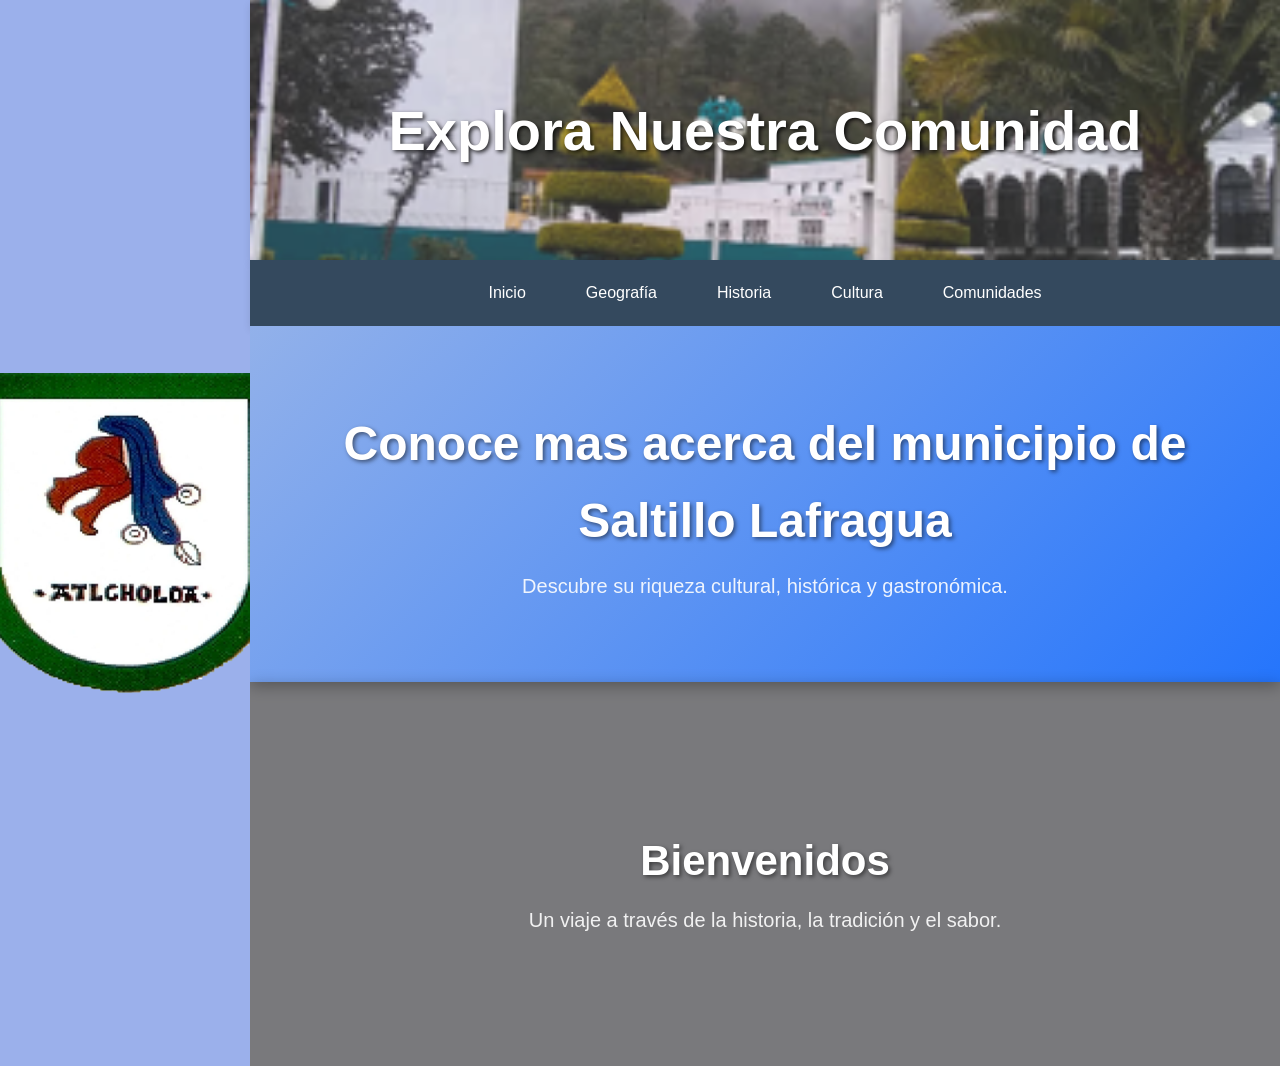
<file: index.html>
<!DOCTYPE html>
<html lang="es">
<head>
    <meta charset="UTF-8">
    <meta name="viewport" content="width=device-width, initial-scale=1.0">
    <title>Comunidad</title>
    <style>
        body {
            font-family: 'Segoe UI', Tahoma, Geneva, Verdana, sans-serif;
            margin: 0;
            padding: 0;
            background-color: #f4f4f9;
            color: #333;
            display: flex;
            flex-direction: column;
            height: 100vh;
        }
        .main-container {
            display: grid;
            grid-template-columns: 250px 1fr; /* Dos columnas: vertical (frame lateral) y el resto para los frames horizontales */
            height: 100%;
        }
        /* Frame Vertical (Lateral) */
        .frame-vertical {
            background-color: #9bb0eb;
            padding: 0;
            box-shadow: 4px 0 8px rgba(0, 0, 0, 0.1);
            display: flex;
            justify-content: center;
            align-items: center;
            overflow: hidden; /* Evita que la imagen se desborde */
        }
        .frame-vertical img {
            width: 100%;
            height: 30%;
            object-fit: cover; /* Ajusta la imagen para cubrir todo el espacio */
        }
        /* Contenedor de frames horizontales */
        .container {
            display: flex;
            flex-direction: column;
        }
        /* Frame 1: Horizontal (Título) */
        .frame-horizontal-titulo {
            background-image: url('mm.png'); /* Imagen de fondo */
            background-size: cover; /* Ajusta la imagen para cubrir el área */
            background-position: center; /* Centra la imagen */
            color: white;
            padding: 60px 20px; /* Aumenta el padding para mejor visualización */
            text-align: center;
            font-size: 28px;
            box-shadow: 0 4px 8px rgba(0, 0, 0, 0.1);
            text-shadow: 2px 2px 4px rgba(0, 0, 0, 0.8); /* Sombra más oscura para mejor legibilidad */
        }
        /* Frame 2: Horizontal (Menú) */
        .frame-horizontal-menu {
            background-color: #34495e;
            display: flex;
            justify-content: center;
            align-items: center;
            padding: 10px;
            box-shadow: 0 4px 8px rgba(0, 0, 0, 0.1);
        }
        .frame-horizontal-menu a {
            color: white;
            text-align: center;
            padding: 14px 20px;
            text-decoration: none;
            transition: background-color 0.3s ease;
            margin: 0 10px; /* Separa los elementos del menú */
            border-radius: 4px;
        }
        .frame-horizontal-menu a:hover {
            background-color: #2c3e50;
        }
        /* Frame 3: Contenido (Iframe) */
        iframe {
            width: 100%;
            height: calc(100vh - 160px); /* Ajusta la altura para que no se solape con los frames superiores */
            border: none;
            background-color: #ffffff;
        }
    </style>
</head>
<body>

            <div class="main-container">
                <!-- Frame Vertical (Lateral) -->
                <div class="frame-vertical">
                    <img src="ss.png" alt="Imagen lateral"; style="vertical-align:bottom";>

                </style>

                </div>

        <!-- Contenedor de frames horizontales -->
        <div class="container">
            <!-- Frame 1: Horizontal (Título) -->
            <div class="frame-horizontal-titulo">
                <h1>Explora Nuestra Comunidad</h1>
            </div>

            <!-- Frame 2: Horizontal (Menú) -->
            <div class="frame-horizontal-menu">
                <a href="saltillo.html" target="contenido">Inicio</a>
                <a href="geografia.html" target="contenido">Geografía</a>
                <a href="historia.html" target="contenido">Historia</a>
                <a href="cultura.html" target="contenido">Cultura</a>
                <a href="comunidades.html" target="contenido">Comunidades</a>
               
            </div>

            <!-- Frame 3: Contenido (Iframe) -->
            <iframe name="contenido" src="inicio.html"></iframe>
        </div>
    </div>

</body>
</html>
</file>
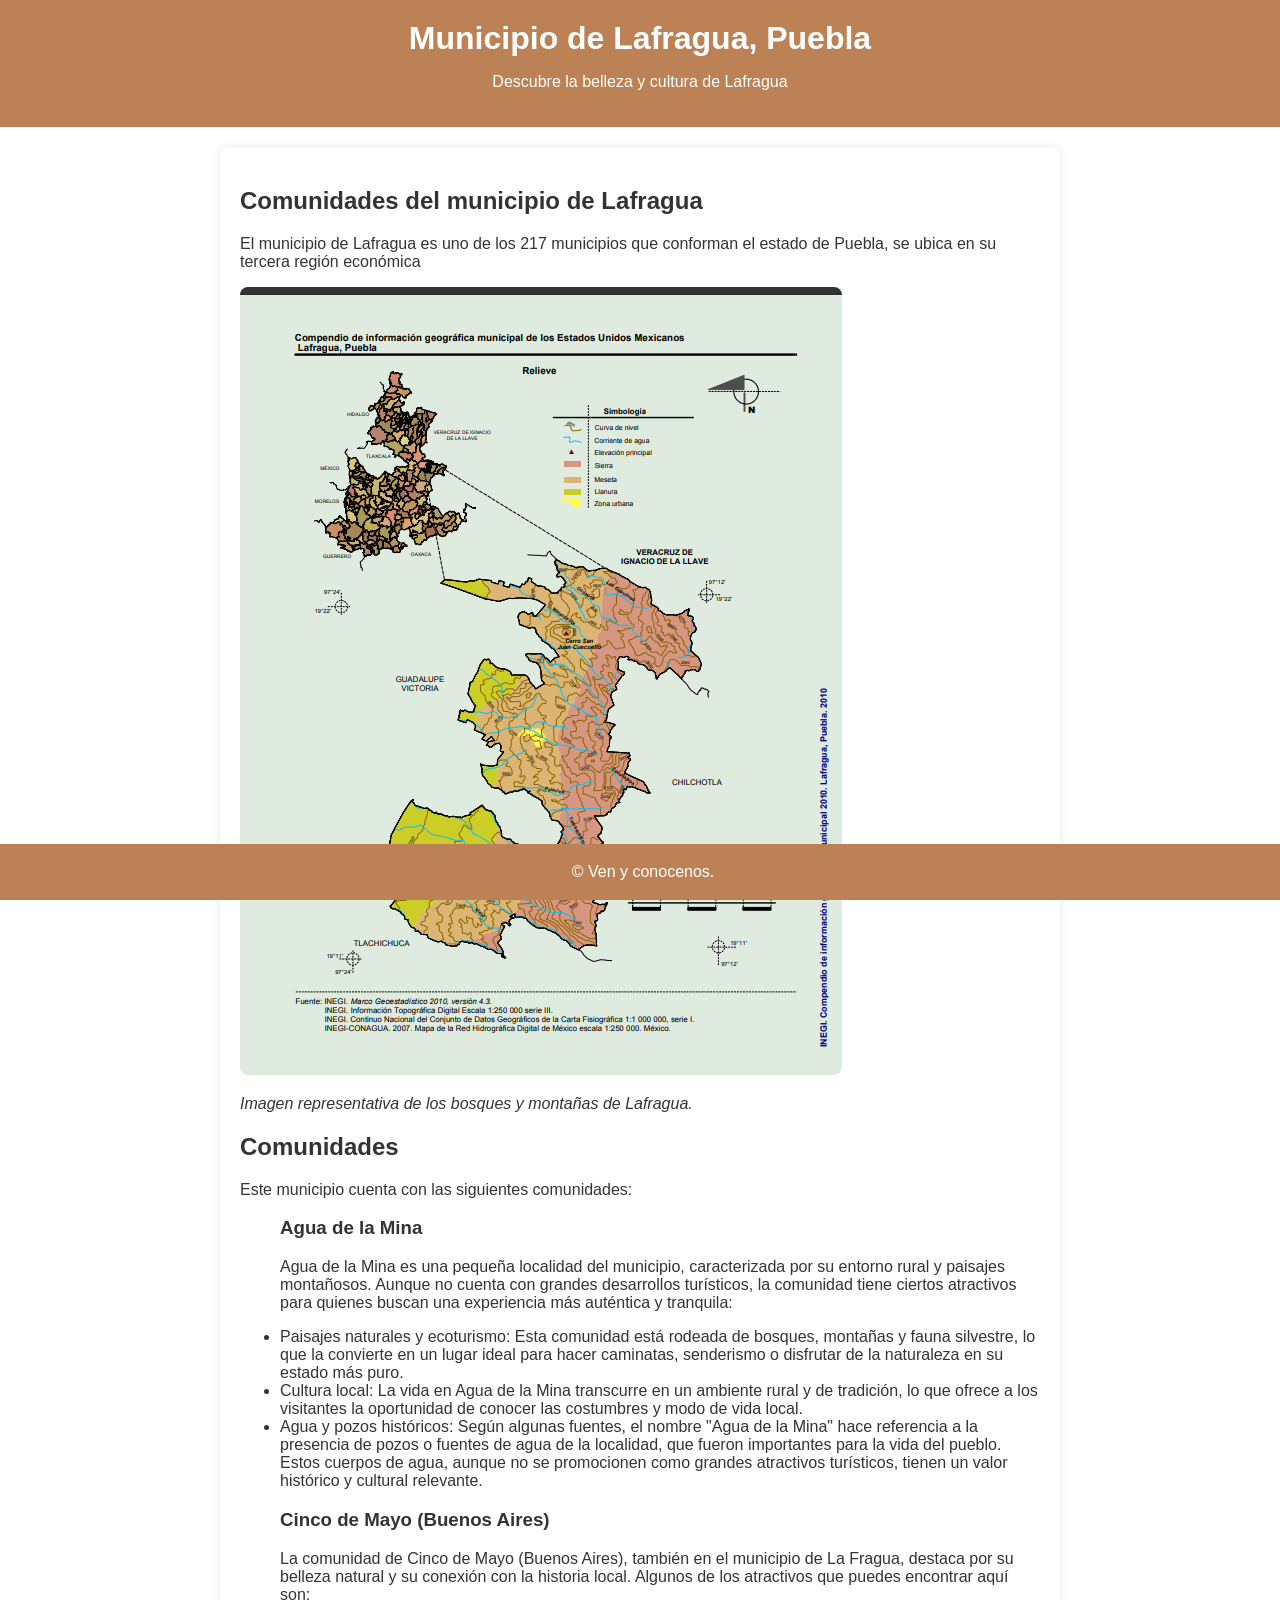
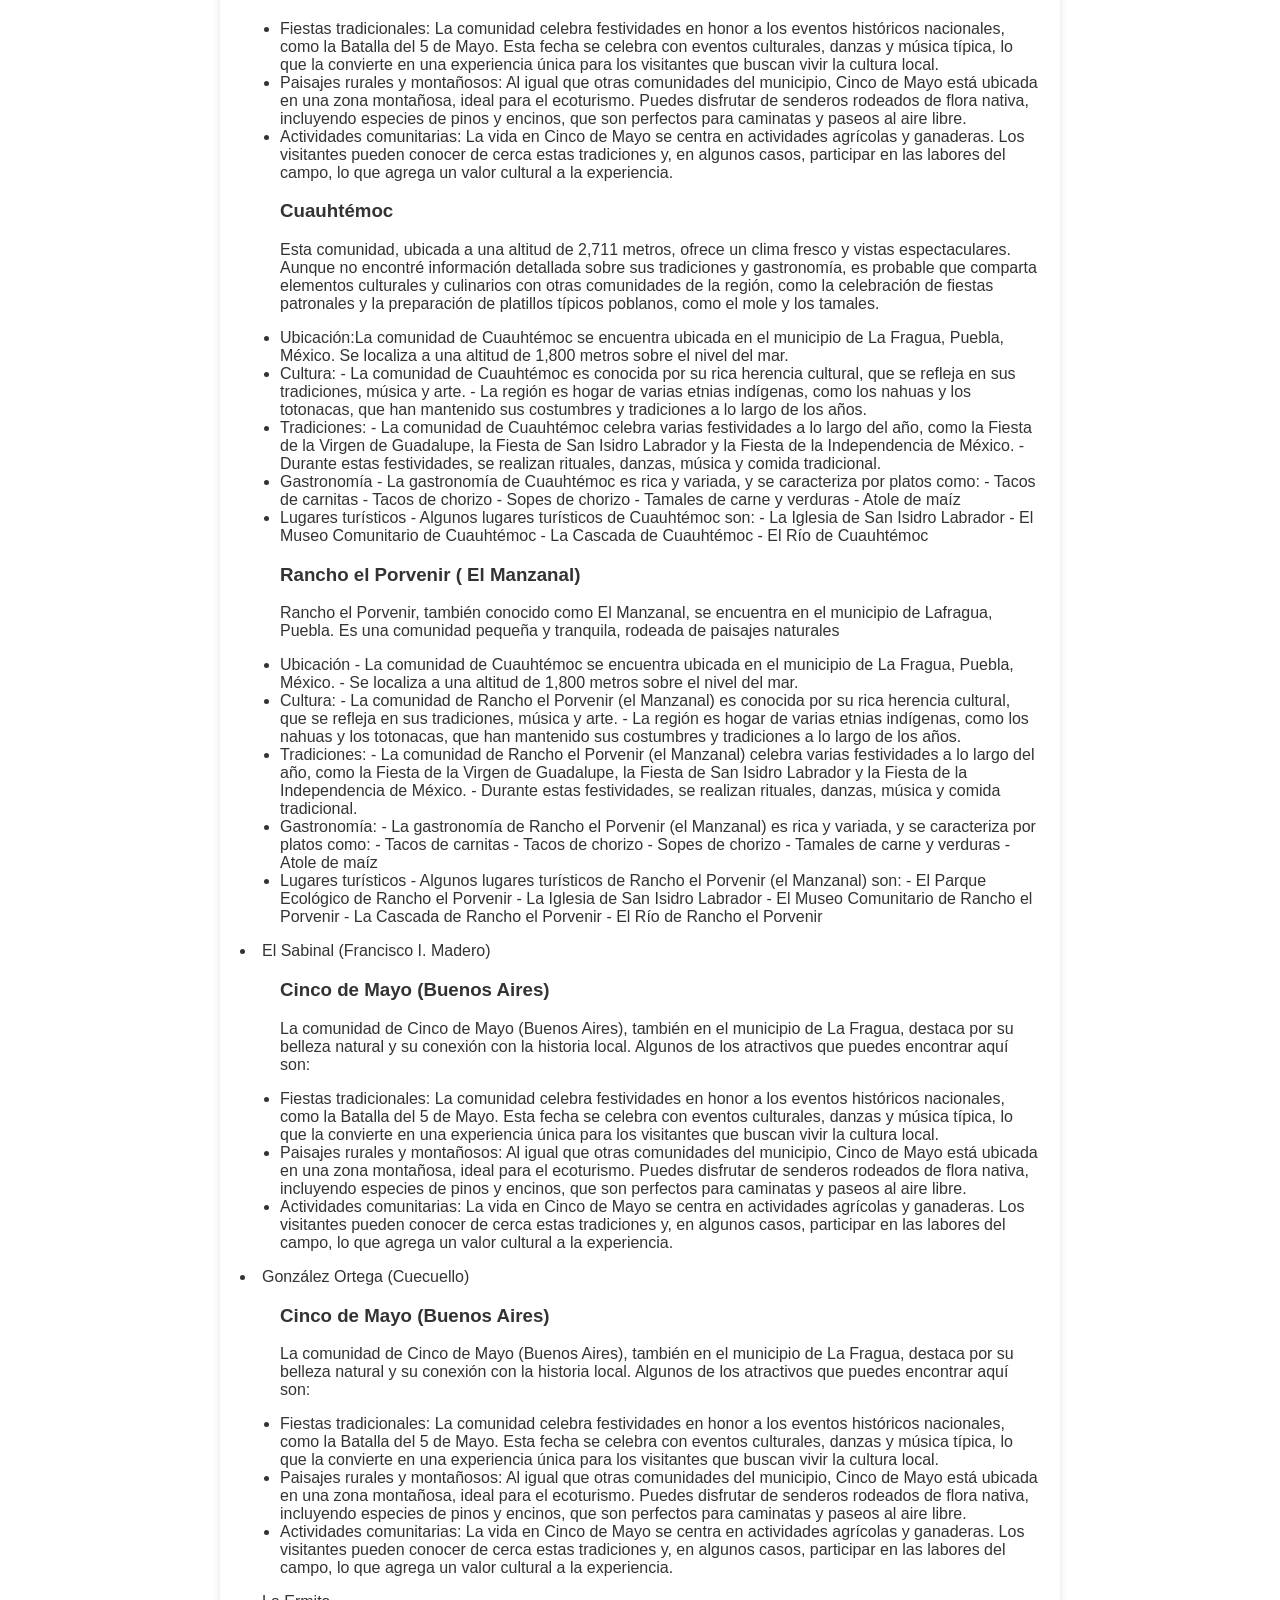
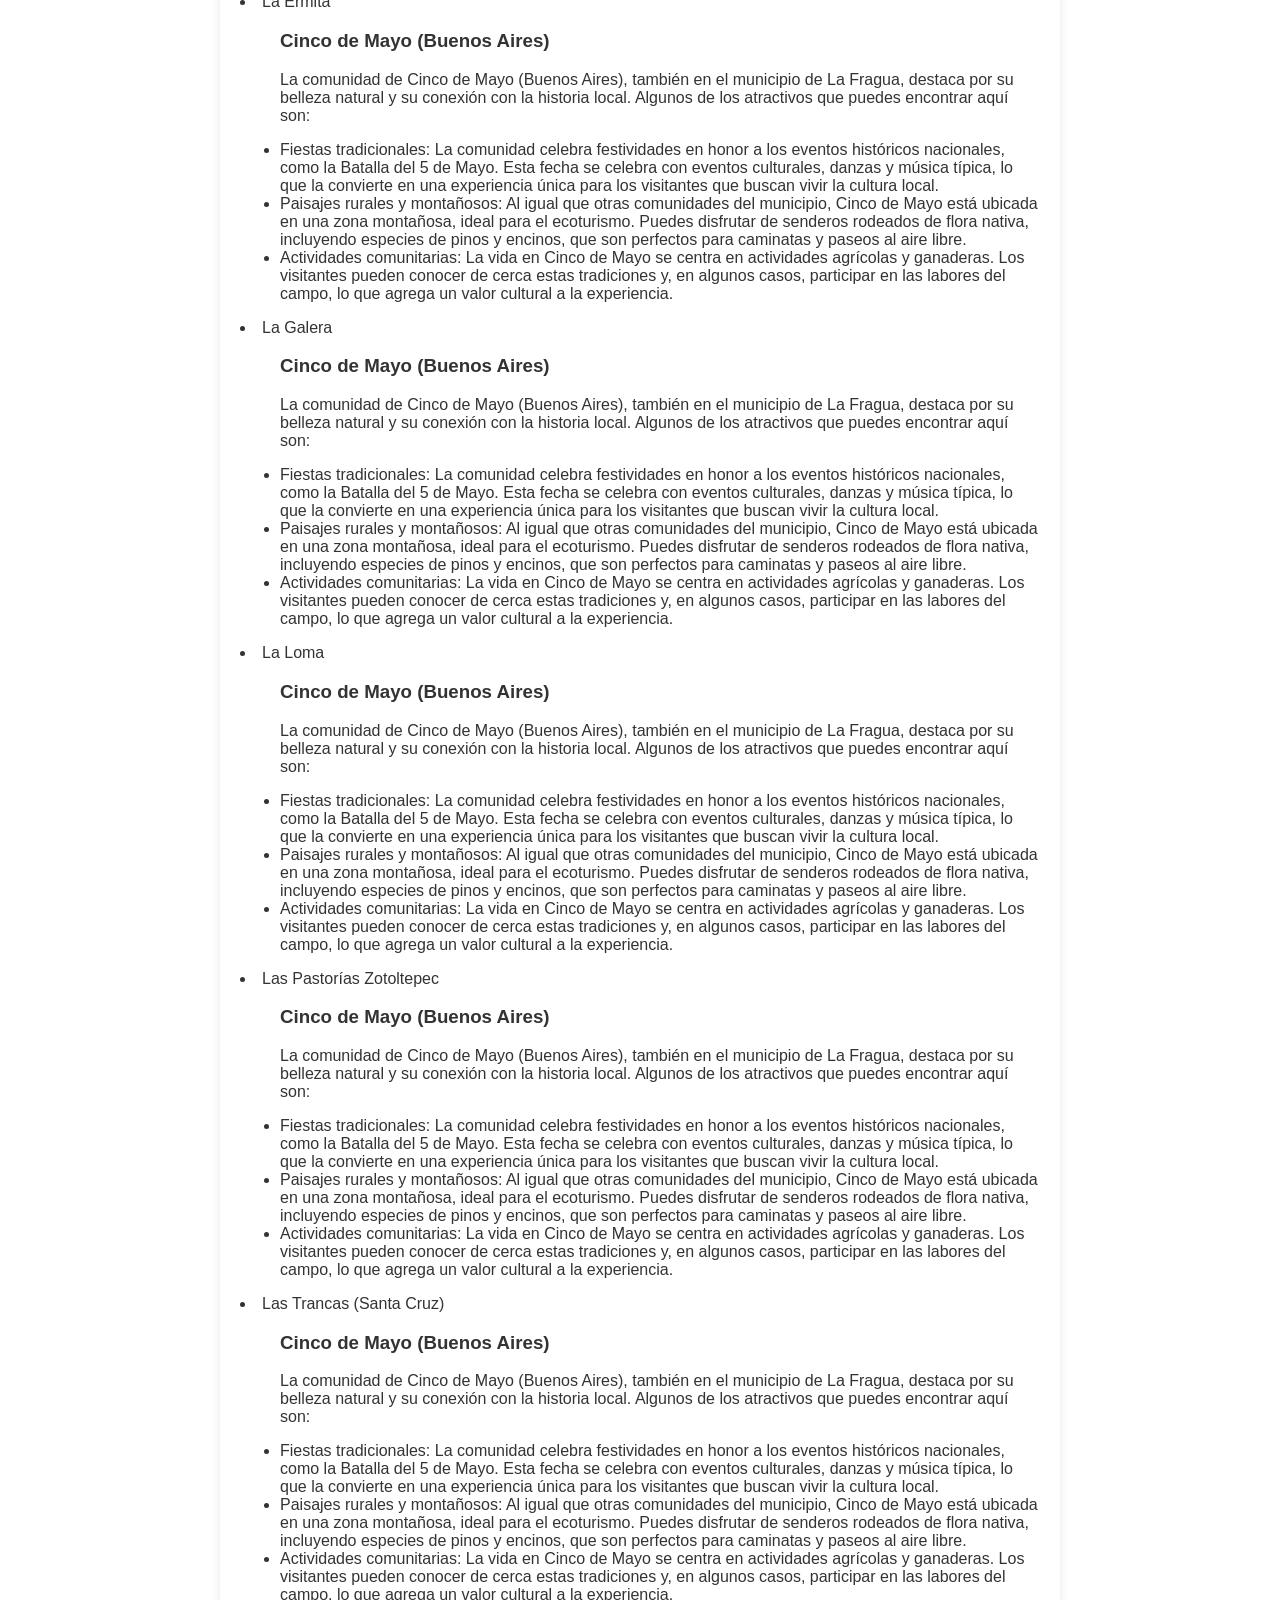
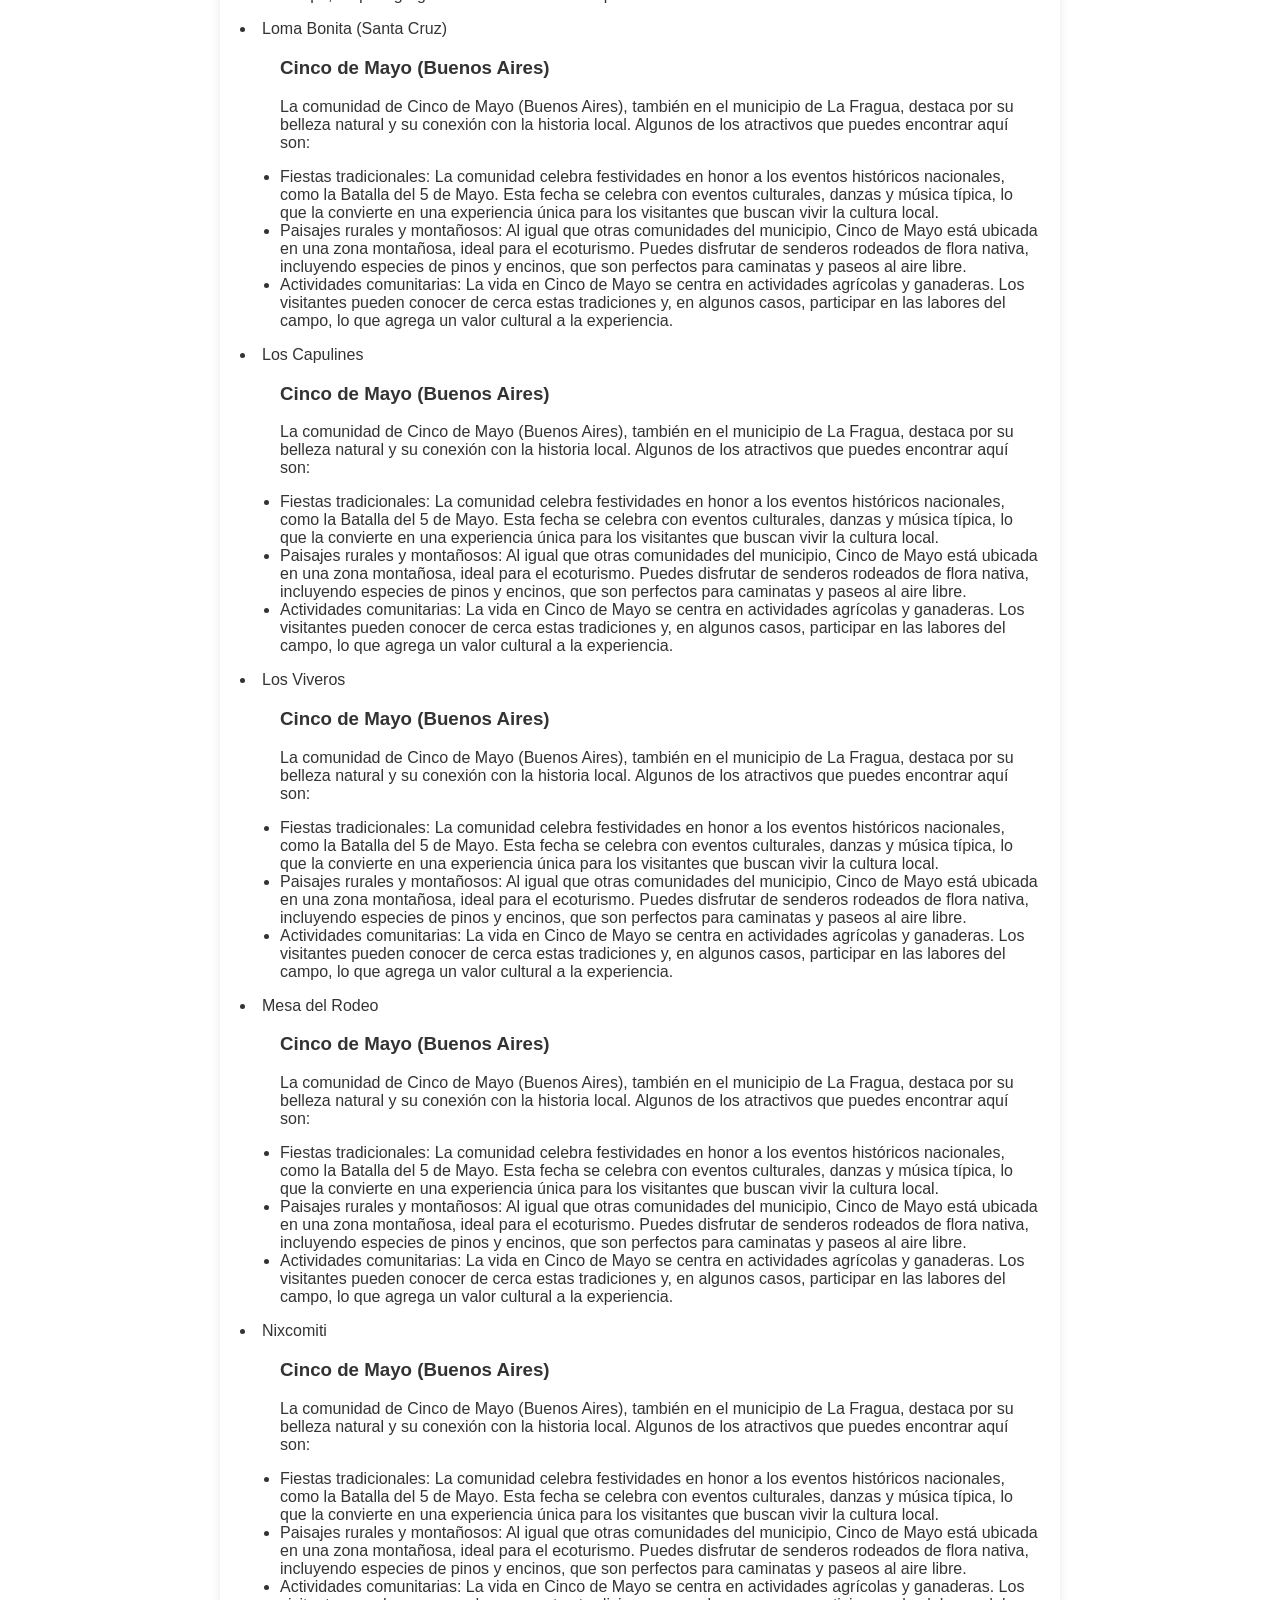
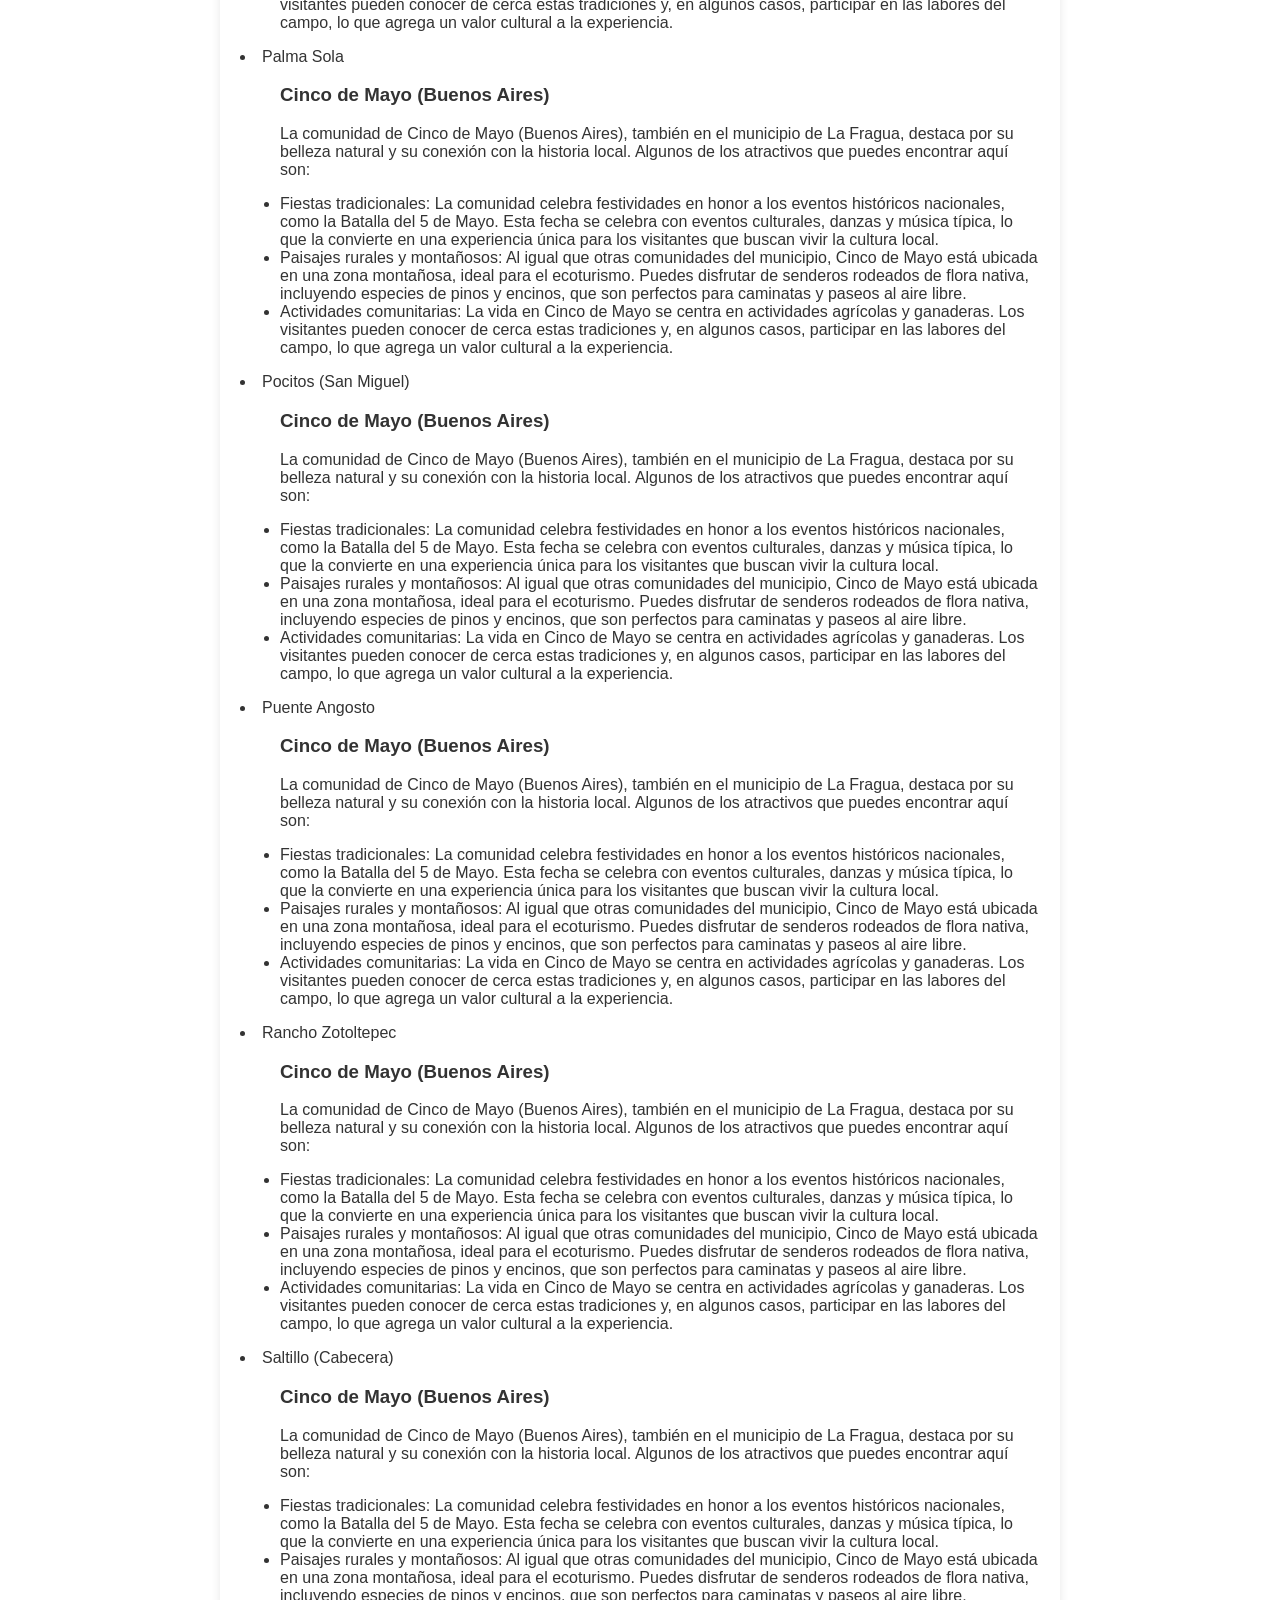
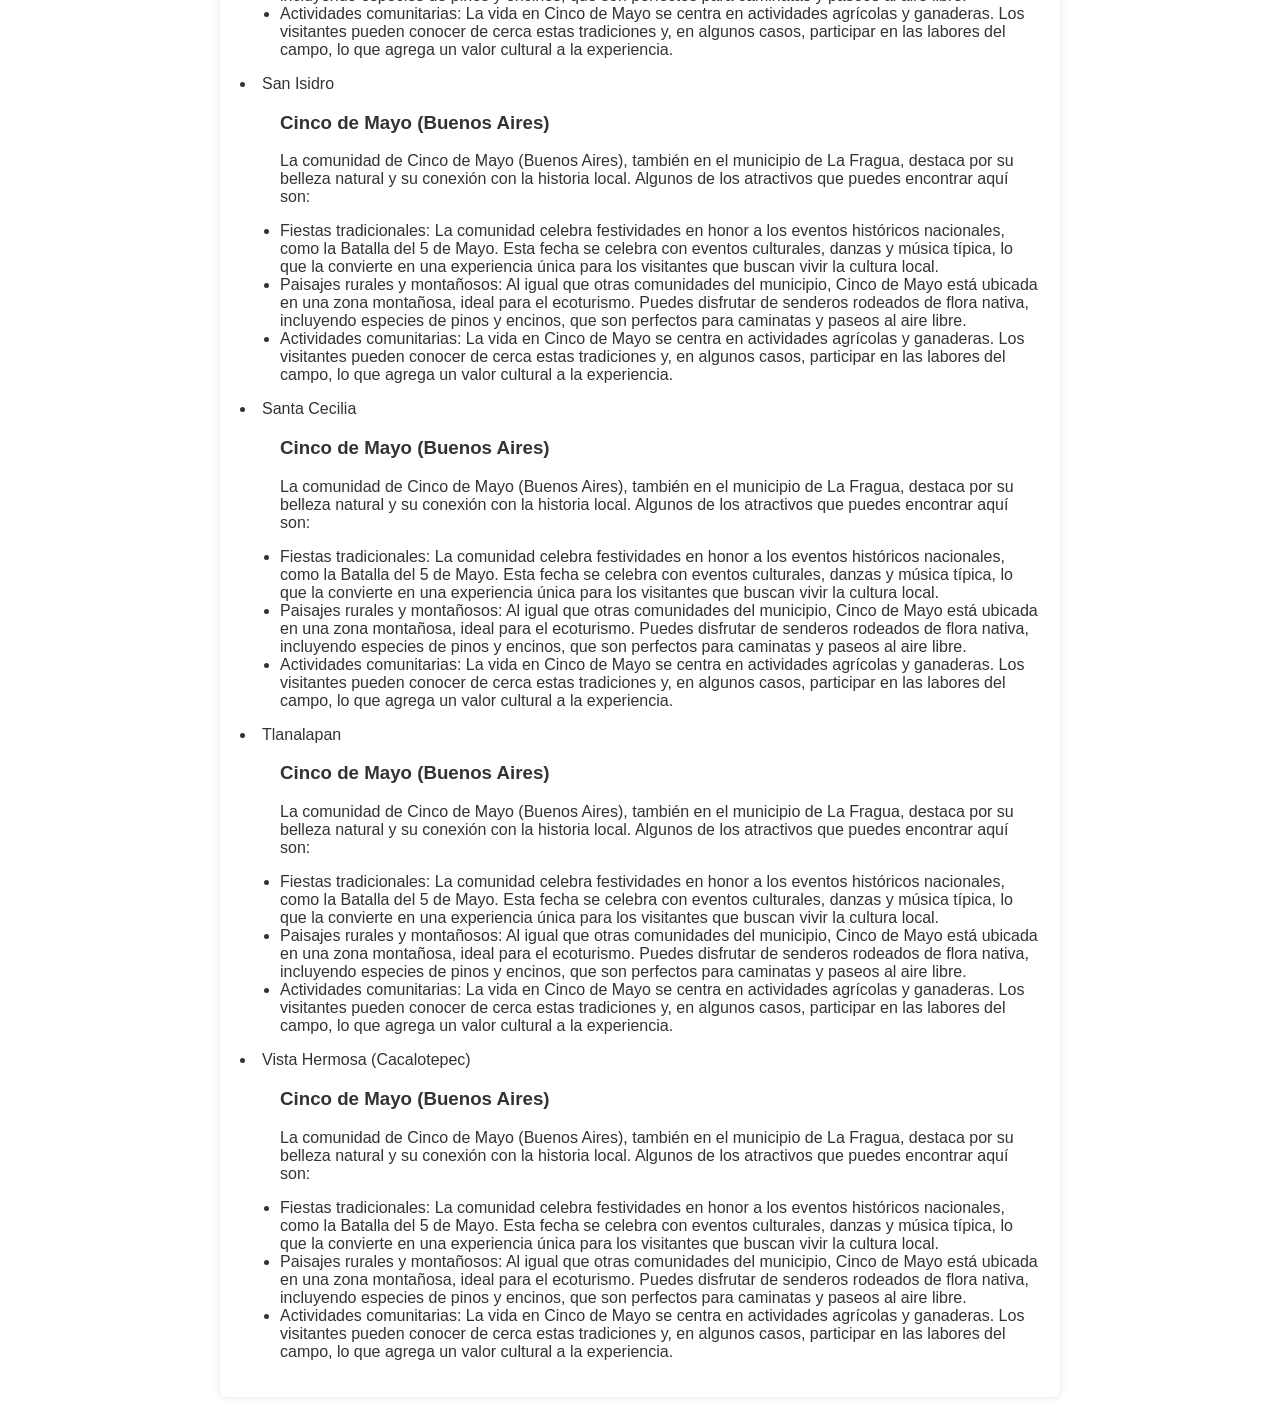
<file: comunidades.html>
<!DOCTYPE html>
<html lang="es">
<head>
    <meta charset="UTF-8">
    <meta name="viewport" content="width=device-width, initial-scale=1.0">
    <title>Municipio de Lafragua, Puebla</title>
    <style>
        body {
            font-family: Arial, sans-serif;
            background-color: #ffffff;
            color: #333;
            margin: 0;
            padding: 0;
        }
        header {
            background-color: #bc8256;
            color: white;
            padding: 20px;
            text-align: center;
        }
        h1 {
            margin: 0;
        }
        .container {
            max-width: 800px;
            margin: 20px auto;
            padding: 20px;
            background-color:white;
            border-radius: 8px;
            box-shadow: 0 0 10px rgba(0, 0, 0, 0.1);
        }
        img {
            max-width: 100%;
            height: auto;
            border-radius: 8px;
        }
        footer {
            text-align: center;
            padding: 3px;
            background-color: #bc8256;
            color: white;
            position: fixed;
            bottom: 0;
            width: 100%;
        }
    </style>
</head>
<body>

    <header>
        <h1>Municipio de Lafragua, Puebla</h1>
        <p>Descubre la belleza y cultura de Lafragua</p>
    </header>

    <div class="container">
        <h2>Comunidades del municipio de Lafragua</h2>
        <p>
            El municipio de Lafragua es uno de los 217 municipios que conforman el estado de Puebla, se ubica en su tercera región económica
        </p>

        <img src="geografia.png" alt="Geografia de Lafragua">
        <p><i>Imagen representativa de los bosques y montañas de Lafragua.</i></p>

    
       <h2>Comunidades</h2>
       <p>Este municipio cuenta con las siguientes comunidades: 
<ul>

        <h3>Agua de la Mina</h3> 
       <p>Agua de la Mina es una pequeña localidad del municipio, caracterizada por su entorno rural y paisajes montañosos.
         Aunque no cuenta con grandes desarrollos turísticos, la comunidad tiene ciertos atractivos para quienes buscan una experiencia más auténtica y tranquila:
        <li>Paisajes naturales y ecoturismo: Esta comunidad está rodeada de bosques, montañas y fauna silvestre, lo que la convierte en un lugar ideal para hacer 
            caminatas, senderismo o disfrutar de la naturaleza en su estado más puro.</li>
        <li>Cultura local: La vida en Agua de la Mina transcurre en un ambiente rural y de tradición, lo que ofrece a los 
            visitantes la oportunidad de conocer las costumbres y modo de vida local.</li>
        <li>Agua y pozos históricos: Según algunas fuentes, el nombre "Agua de la Mina" hace referencia a la presencia de pozos o fuentes de agua de la localidad, 
            que fueron importantes para la vida del pueblo. Estos cuerpos de agua, aunque no se promocionen como grandes atractivos turísticos, 
            tienen un valor histórico y cultural relevante.</li>
        </p>
</ul>
    
<ul>

        <h3>Cinco de Mayo (Buenos Aires)</h3> 
           <p>La comunidad de Cinco de Mayo (Buenos Aires), también en el municipio de La Fragua, destaca por su belleza natural y su conexión con la historia local. Algunos de los atractivos que puedes encontrar aquí son:
            <li>Fiestas tradicionales: La comunidad celebra festividades en honor a los eventos históricos nacionales, como la Batalla del 5 de Mayo. Esta fecha se celebra con eventos culturales, danzas y música típica, lo que
                 la convierte en una experiencia única para los visitantes que buscan vivir la cultura local.</li>

            <li>Paisajes rurales y montañosos: Al igual que otras comunidades del municipio, Cinco de Mayo está ubicada en una zona montañosa, ideal para el ecoturismo. Puedes disfrutar de senderos rodeados de flora nativa, 
                incluyendo especies de pinos y encinos, que son perfectos para caminatas y paseos al aire libre.</li>

            <li>Actividades comunitarias: La vida en Cinco de Mayo se centra en actividades agrícolas y ganaderas. Los visitantes pueden conocer de cerca estas tradiciones y, en algunos casos, participar en las labores del 
                campo, lo que agrega un valor cultural a la experiencia.</li>
            </p>
</ul>

        <ul>

            <h3>Cuauhtémoc</h3> 
               <p>Esta comunidad, ubicada a una altitud de 2,711 metros, ofrece un clima fresco y vistas espectaculares. Aunque no encontré información detallada sobre sus tradiciones y gastronomía, es probable que comparta elementos culturales y culinarios con otras comunidades de la región, 
                como la celebración de fiestas patronales y la preparación de platillos típicos poblanos, como el mole y los tamales.
                <li>Ubicación:La comunidad de Cuauhtémoc se encuentra ubicada en el municipio de La Fragua, Puebla, México.
                    Se localiza a una altitud de 1,800 metros sobre el nivel del mar.
                    </li>
    
                <li>Cultura:
                    - La comunidad de Cuauhtémoc es conocida por su rica herencia cultural, que se refleja en sus tradiciones, música y arte.
                    - La región es hogar de varias etnias indígenas, como los nahuas y los totonacas, que han mantenido sus costumbres y tradiciones a lo largo de los años.
                    </li>
                    
                <li>Tradiciones:
                    - La comunidad de Cuauhtémoc celebra varias festividades a lo largo del año, como la Fiesta de la Virgen de Guadalupe, la Fiesta de San Isidro Labrador y la Fiesta de la Independencia de México.
                    - Durante estas festividades, se realizan rituales, danzas, música y comida tradicional.
                    </li>

                    <li>Gastronomía
                        - La gastronomía de Cuauhtémoc es rica y variada, y se caracteriza por platos como:
                        - Tacos de carnitas
                        - Tacos de chorizo
                        - Sopes de chorizo
                        - Tamales de carne y verduras
                        - Atole de maíz                        
                        </li>

                     <li>Lugares turísticos
                        - Algunos lugares turísticos de Cuauhtémoc son:
                        - La Iglesia de San Isidro Labrador
                        - El Museo Comunitario de Cuauhtémoc
                        - La Cascada de Cuauhtémoc
                        - El Río de Cuauhtémoc                                         
                            </li>
                </p>
    </ul>


        <ul>

            <h3>Rancho el Porvenir ( El Manzanal) </h3> 
               <p>Rancho el Porvenir, también conocido como El Manzanal, se encuentra en el municipio de Lafragua, Puebla. 
                Es una comunidad pequeña y tranquila, rodeada de paisajes naturales

                <li>Ubicación
                    - La comunidad de Cuauhtémoc se encuentra ubicada en el municipio de La Fragua, Puebla, México.
                    - Se localiza a una altitud de 1,800 metros sobre el nivel del mar.                                    
                    </li>

                 <li>Cultura:
                    - La comunidad de Rancho el Porvenir (el Manzanal) es conocida por su rica herencia cultural, que se refleja en sus tradiciones, 
                    música y arte.
                    - La región es hogar de varias etnias indígenas, como los nahuas y los totonacas, que han mantenido sus costumbres y tradiciones
                     a lo largo de los años.
                    </li>

                <li>Tradiciones:
                    - La comunidad de Rancho el Porvenir (el Manzanal) celebra varias festividades a lo largo del año, como la Fiesta de la Virgen 
                    de Guadalupe, la Fiesta de San Isidro Labrador y la Fiesta de la Independencia de México.
                    - Durante estas festividades, se realizan rituales, danzas, música y comida tradicional.
                    </li>
    
                <li>Gastronomía:
                    - La gastronomía de Rancho el Porvenir (el Manzanal) es rica y variada, y se caracteriza por platos como:
                    - Tacos de carnitas
                    - Tacos de chorizo
                    - Sopes de chorizo
                    - Tamales de carne y verduras
                    - Atole de maíz
                    </li>
                    
                <li>Lugares turísticos
                    - Algunos lugares turísticos de Rancho el Porvenir (el Manzanal) son:
                    - El Parque Ecológico de Rancho el Porvenir
                    - La Iglesia de San Isidro Labrador
                    - El Museo Comunitario de Rancho el Porvenir
                    - La Cascada de Rancho el Porvenir
                    - El Río de Rancho el Porvenir
                    </li>
                </p>
    </ul>

        <li>El Sabinal (Francisco I. Madero)</li>
        <ul>

            <h3>Cinco de Mayo (Buenos Aires)</h3> 
               <p>La comunidad de Cinco de Mayo (Buenos Aires), también en el municipio de La Fragua, destaca por su belleza natural y su conexión con la historia local. Algunos de los atractivos que puedes encontrar aquí son:
                <li>Fiestas tradicionales: La comunidad celebra festividades en honor a los eventos históricos nacionales, como la Batalla del 5 de Mayo. Esta fecha se celebra con eventos culturales, danzas y música típica, lo que
                     la convierte en una experiencia única para los visitantes que buscan vivir la cultura local.</li>
    
                <li>Paisajes rurales y montañosos: Al igual que otras comunidades del municipio, Cinco de Mayo está ubicada en una zona montañosa, ideal para el ecoturismo. Puedes disfrutar de senderos rodeados de flora nativa, 
                    incluyendo especies de pinos y encinos, que son perfectos para caminatas y paseos al aire libre.</li>
                    
                <li>Actividades comunitarias: La vida en Cinco de Mayo se centra en actividades agrícolas y ganaderas. Los visitantes pueden conocer de cerca estas tradiciones y, en algunos casos, participar en las labores del 
                    campo, lo que agrega un valor cultural a la experiencia.</li>
                </p>
    </ul>

        <li>González Ortega (Cuecuello)</li>
        <ul>

            <h3>Cinco de Mayo (Buenos Aires)</h3> 
               <p>La comunidad de Cinco de Mayo (Buenos Aires), también en el municipio de La Fragua, destaca por su belleza natural y su conexión con la historia local. Algunos de los atractivos que puedes encontrar aquí son:
                <li>Fiestas tradicionales: La comunidad celebra festividades en honor a los eventos históricos nacionales, como la Batalla del 5 de Mayo. Esta fecha se celebra con eventos culturales, danzas y música típica, lo que
                     la convierte en una experiencia única para los visitantes que buscan vivir la cultura local.</li>
    
                <li>Paisajes rurales y montañosos: Al igual que otras comunidades del municipio, Cinco de Mayo está ubicada en una zona montañosa, ideal para el ecoturismo. Puedes disfrutar de senderos rodeados de flora nativa, 
                    incluyendo especies de pinos y encinos, que son perfectos para caminatas y paseos al aire libre.</li>
                    
                <li>Actividades comunitarias: La vida en Cinco de Mayo se centra en actividades agrícolas y ganaderas. Los visitantes pueden conocer de cerca estas tradiciones y, en algunos casos, participar en las labores del 
                    campo, lo que agrega un valor cultural a la experiencia.</li>
                </p>
    </ul>

        <li>La Ermita</li>
        <ul>

            <h3>Cinco de Mayo (Buenos Aires)</h3> 
               <p>La comunidad de Cinco de Mayo (Buenos Aires), también en el municipio de La Fragua, destaca por su belleza natural y su conexión con la historia local. Algunos de los atractivos que puedes encontrar aquí son:
                <li>Fiestas tradicionales: La comunidad celebra festividades en honor a los eventos históricos nacionales, como la Batalla del 5 de Mayo. Esta fecha se celebra con eventos culturales, danzas y música típica, lo que
                     la convierte en una experiencia única para los visitantes que buscan vivir la cultura local.</li>
    
                <li>Paisajes rurales y montañosos: Al igual que otras comunidades del municipio, Cinco de Mayo está ubicada en una zona montañosa, ideal para el ecoturismo. Puedes disfrutar de senderos rodeados de flora nativa, 
                    incluyendo especies de pinos y encinos, que son perfectos para caminatas y paseos al aire libre.</li>
                    
                <li>Actividades comunitarias: La vida en Cinco de Mayo se centra en actividades agrícolas y ganaderas. Los visitantes pueden conocer de cerca estas tradiciones y, en algunos casos, participar en las labores del 
                    campo, lo que agrega un valor cultural a la experiencia.</li>
                </p>
    </ul>

        <li> La Galera</li>
        <ul>

            <h3>Cinco de Mayo (Buenos Aires)</h3> 
               <p>La comunidad de Cinco de Mayo (Buenos Aires), también en el municipio de La Fragua, destaca por su belleza natural y su conexión con la historia local. Algunos de los atractivos que puedes encontrar aquí son:
                <li>Fiestas tradicionales: La comunidad celebra festividades en honor a los eventos históricos nacionales, como la Batalla del 5 de Mayo. Esta fecha se celebra con eventos culturales, danzas y música típica, lo que
                     la convierte en una experiencia única para los visitantes que buscan vivir la cultura local.</li>
    
                <li>Paisajes rurales y montañosos: Al igual que otras comunidades del municipio, Cinco de Mayo está ubicada en una zona montañosa, ideal para el ecoturismo. Puedes disfrutar de senderos rodeados de flora nativa, 
                    incluyendo especies de pinos y encinos, que son perfectos para caminatas y paseos al aire libre.</li>
                    
                <li>Actividades comunitarias: La vida en Cinco de Mayo se centra en actividades agrícolas y ganaderas. Los visitantes pueden conocer de cerca estas tradiciones y, en algunos casos, participar en las labores del 
                    campo, lo que agrega un valor cultural a la experiencia.</li>
                </p>
    </ul>

        <li>La Loma</li>
        <ul>

            <h3>Cinco de Mayo (Buenos Aires)</h3> 
               <p>La comunidad de Cinco de Mayo (Buenos Aires), también en el municipio de La Fragua, destaca por su belleza natural y su conexión con la historia local. Algunos de los atractivos que puedes encontrar aquí son:
                <li>Fiestas tradicionales: La comunidad celebra festividades en honor a los eventos históricos nacionales, como la Batalla del 5 de Mayo. Esta fecha se celebra con eventos culturales, danzas y música típica, lo que
                     la convierte en una experiencia única para los visitantes que buscan vivir la cultura local.</li>
    
                <li>Paisajes rurales y montañosos: Al igual que otras comunidades del municipio, Cinco de Mayo está ubicada en una zona montañosa, ideal para el ecoturismo. Puedes disfrutar de senderos rodeados de flora nativa, 
                    incluyendo especies de pinos y encinos, que son perfectos para caminatas y paseos al aire libre.</li>
                    
                <li>Actividades comunitarias: La vida en Cinco de Mayo se centra en actividades agrícolas y ganaderas. Los visitantes pueden conocer de cerca estas tradiciones y, en algunos casos, participar en las labores del 
                    campo, lo que agrega un valor cultural a la experiencia.</li>
                </p>
    </ul>

        <li>Las Pastorías Zotoltepec</li>
        <ul>

            <h3>Cinco de Mayo (Buenos Aires)</h3> 
               <p>La comunidad de Cinco de Mayo (Buenos Aires), también en el municipio de La Fragua, destaca por su belleza natural y su conexión con la historia local. Algunos de los atractivos que puedes encontrar aquí son:
                <li>Fiestas tradicionales: La comunidad celebra festividades en honor a los eventos históricos nacionales, como la Batalla del 5 de Mayo. Esta fecha se celebra con eventos culturales, danzas y música típica, lo que
                     la convierte en una experiencia única para los visitantes que buscan vivir la cultura local.</li>
    
                <li>Paisajes rurales y montañosos: Al igual que otras comunidades del municipio, Cinco de Mayo está ubicada en una zona montañosa, ideal para el ecoturismo. Puedes disfrutar de senderos rodeados de flora nativa, 
                    incluyendo especies de pinos y encinos, que son perfectos para caminatas y paseos al aire libre.</li>
                    
                <li>Actividades comunitarias: La vida en Cinco de Mayo se centra en actividades agrícolas y ganaderas. Los visitantes pueden conocer de cerca estas tradiciones y, en algunos casos, participar en las labores del 
                    campo, lo que agrega un valor cultural a la experiencia.</li>
                </p>
    </ul>

        <li>Las Trancas (Santa Cruz)</li>
        <ul>

            <h3>Cinco de Mayo (Buenos Aires)</h3> 
               <p>La comunidad de Cinco de Mayo (Buenos Aires), también en el municipio de La Fragua, destaca por su belleza natural y su conexión con la historia local. Algunos de los atractivos que puedes encontrar aquí son:
                <li>Fiestas tradicionales: La comunidad celebra festividades en honor a los eventos históricos nacionales, como la Batalla del 5 de Mayo. Esta fecha se celebra con eventos culturales, danzas y música típica, lo que
                     la convierte en una experiencia única para los visitantes que buscan vivir la cultura local.</li>
    
                <li>Paisajes rurales y montañosos: Al igual que otras comunidades del municipio, Cinco de Mayo está ubicada en una zona montañosa, ideal para el ecoturismo. Puedes disfrutar de senderos rodeados de flora nativa, 
                    incluyendo especies de pinos y encinos, que son perfectos para caminatas y paseos al aire libre.</li>
                    
                <li>Actividades comunitarias: La vida en Cinco de Mayo se centra en actividades agrícolas y ganaderas. Los visitantes pueden conocer de cerca estas tradiciones y, en algunos casos, participar en las labores del 
                    campo, lo que agrega un valor cultural a la experiencia.</li>
                </p>
    </ul>

        <li>Loma Bonita (Santa Cruz)</li>
        <ul>

            <h3>Cinco de Mayo (Buenos Aires)</h3> 
               <p>La comunidad de Cinco de Mayo (Buenos Aires), también en el municipio de La Fragua, destaca por su belleza natural y su conexión con la historia local. Algunos de los atractivos que puedes encontrar aquí son:
                <li>Fiestas tradicionales: La comunidad celebra festividades en honor a los eventos históricos nacionales, como la Batalla del 5 de Mayo. Esta fecha se celebra con eventos culturales, danzas y música típica, lo que
                     la convierte en una experiencia única para los visitantes que buscan vivir la cultura local.</li>
    
                <li>Paisajes rurales y montañosos: Al igual que otras comunidades del municipio, Cinco de Mayo está ubicada en una zona montañosa, ideal para el ecoturismo. Puedes disfrutar de senderos rodeados de flora nativa, 
                    incluyendo especies de pinos y encinos, que son perfectos para caminatas y paseos al aire libre.</li>
                    
                <li>Actividades comunitarias: La vida en Cinco de Mayo se centra en actividades agrícolas y ganaderas. Los visitantes pueden conocer de cerca estas tradiciones y, en algunos casos, participar en las labores del 
                    campo, lo que agrega un valor cultural a la experiencia.</li>
                </p>
    </ul>

        <li>Los Capulines</li>
        <ul>

            <h3>Cinco de Mayo (Buenos Aires)</h3> 
               <p>La comunidad de Cinco de Mayo (Buenos Aires), también en el municipio de La Fragua, destaca por su belleza natural y su conexión con la historia local. Algunos de los atractivos que puedes encontrar aquí son:
                <li>Fiestas tradicionales: La comunidad celebra festividades en honor a los eventos históricos nacionales, como la Batalla del 5 de Mayo. Esta fecha se celebra con eventos culturales, danzas y música típica, lo que
                     la convierte en una experiencia única para los visitantes que buscan vivir la cultura local.</li>
    
                <li>Paisajes rurales y montañosos: Al igual que otras comunidades del municipio, Cinco de Mayo está ubicada en una zona montañosa, ideal para el ecoturismo. Puedes disfrutar de senderos rodeados de flora nativa, 
                    incluyendo especies de pinos y encinos, que son perfectos para caminatas y paseos al aire libre.</li>
                    
                <li>Actividades comunitarias: La vida en Cinco de Mayo se centra en actividades agrícolas y ganaderas. Los visitantes pueden conocer de cerca estas tradiciones y, en algunos casos, participar en las labores del 
                    campo, lo que agrega un valor cultural a la experiencia.</li>
                </p>
    </ul>

        <li>Los Viveros</li>
        <ul>

            <h3>Cinco de Mayo (Buenos Aires)</h3> 
               <p>La comunidad de Cinco de Mayo (Buenos Aires), también en el municipio de La Fragua, destaca por su belleza natural y su conexión con la historia local. Algunos de los atractivos que puedes encontrar aquí son:
                <li>Fiestas tradicionales: La comunidad celebra festividades en honor a los eventos históricos nacionales, como la Batalla del 5 de Mayo. Esta fecha se celebra con eventos culturales, danzas y música típica, lo que
                     la convierte en una experiencia única para los visitantes que buscan vivir la cultura local.</li>
    
                <li>Paisajes rurales y montañosos: Al igual que otras comunidades del municipio, Cinco de Mayo está ubicada en una zona montañosa, ideal para el ecoturismo. Puedes disfrutar de senderos rodeados de flora nativa, 
                    incluyendo especies de pinos y encinos, que son perfectos para caminatas y paseos al aire libre.</li>
                    
                <li>Actividades comunitarias: La vida en Cinco de Mayo se centra en actividades agrícolas y ganaderas. Los visitantes pueden conocer de cerca estas tradiciones y, en algunos casos, participar en las labores del 
                    campo, lo que agrega un valor cultural a la experiencia.</li>
                </p>
    </ul>

        <li>Mesa del Rodeo</li>
        <ul>

            <h3>Cinco de Mayo (Buenos Aires)</h3> 
               <p>La comunidad de Cinco de Mayo (Buenos Aires), también en el municipio de La Fragua, destaca por su belleza natural y su conexión con la historia local. Algunos de los atractivos que puedes encontrar aquí son:
                <li>Fiestas tradicionales: La comunidad celebra festividades en honor a los eventos históricos nacionales, como la Batalla del 5 de Mayo. Esta fecha se celebra con eventos culturales, danzas y música típica, lo que
                     la convierte en una experiencia única para los visitantes que buscan vivir la cultura local.</li>
    
                <li>Paisajes rurales y montañosos: Al igual que otras comunidades del municipio, Cinco de Mayo está ubicada en una zona montañosa, ideal para el ecoturismo. Puedes disfrutar de senderos rodeados de flora nativa, 
                    incluyendo especies de pinos y encinos, que son perfectos para caminatas y paseos al aire libre.</li>
                    
                <li>Actividades comunitarias: La vida en Cinco de Mayo se centra en actividades agrícolas y ganaderas. Los visitantes pueden conocer de cerca estas tradiciones y, en algunos casos, participar en las labores del 
                    campo, lo que agrega un valor cultural a la experiencia.</li>
                </p>
    </ul>

        <li>Nixcomiti</li>
        <ul>

            <h3>Cinco de Mayo (Buenos Aires)</h3> 
               <p>La comunidad de Cinco de Mayo (Buenos Aires), también en el municipio de La Fragua, destaca por su belleza natural y su conexión con la historia local. Algunos de los atractivos que puedes encontrar aquí son:
                <li>Fiestas tradicionales: La comunidad celebra festividades en honor a los eventos históricos nacionales, como la Batalla del 5 de Mayo. Esta fecha se celebra con eventos culturales, danzas y música típica, lo que
                     la convierte en una experiencia única para los visitantes que buscan vivir la cultura local.</li>
    
                <li>Paisajes rurales y montañosos: Al igual que otras comunidades del municipio, Cinco de Mayo está ubicada en una zona montañosa, ideal para el ecoturismo. Puedes disfrutar de senderos rodeados de flora nativa, 
                    incluyendo especies de pinos y encinos, que son perfectos para caminatas y paseos al aire libre.</li>
                    
                <li>Actividades comunitarias: La vida en Cinco de Mayo se centra en actividades agrícolas y ganaderas. Los visitantes pueden conocer de cerca estas tradiciones y, en algunos casos, participar en las labores del 
                    campo, lo que agrega un valor cultural a la experiencia.</li>
                </p>
    </ul>

        <li>Palma Sola</li>
        <ul>

            <h3>Cinco de Mayo (Buenos Aires)</h3> 
               <p>La comunidad de Cinco de Mayo (Buenos Aires), también en el municipio de La Fragua, destaca por su belleza natural y su conexión con la historia local. Algunos de los atractivos que puedes encontrar aquí son:
                <li>Fiestas tradicionales: La comunidad celebra festividades en honor a los eventos históricos nacionales, como la Batalla del 5 de Mayo. Esta fecha se celebra con eventos culturales, danzas y música típica, lo que
                     la convierte en una experiencia única para los visitantes que buscan vivir la cultura local.</li>
    
                <li>Paisajes rurales y montañosos: Al igual que otras comunidades del municipio, Cinco de Mayo está ubicada en una zona montañosa, ideal para el ecoturismo. Puedes disfrutar de senderos rodeados de flora nativa, 
                    incluyendo especies de pinos y encinos, que son perfectos para caminatas y paseos al aire libre.</li>
                    
                <li>Actividades comunitarias: La vida en Cinco de Mayo se centra en actividades agrícolas y ganaderas. Los visitantes pueden conocer de cerca estas tradiciones y, en algunos casos, participar en las labores del 
                    campo, lo que agrega un valor cultural a la experiencia.</li>
                </p>
    </ul>

        <li>Pocitos (San Miguel)</li>
        <ul>

            <h3>Cinco de Mayo (Buenos Aires)</h3> 
               <p>La comunidad de Cinco de Mayo (Buenos Aires), también en el municipio de La Fragua, destaca por su belleza natural y su conexión con la historia local. Algunos de los atractivos que puedes encontrar aquí son:
                <li>Fiestas tradicionales: La comunidad celebra festividades en honor a los eventos históricos nacionales, como la Batalla del 5 de Mayo. Esta fecha se celebra con eventos culturales, danzas y música típica, lo que
                     la convierte en una experiencia única para los visitantes que buscan vivir la cultura local.</li>
    
                <li>Paisajes rurales y montañosos: Al igual que otras comunidades del municipio, Cinco de Mayo está ubicada en una zona montañosa, ideal para el ecoturismo. Puedes disfrutar de senderos rodeados de flora nativa, 
                    incluyendo especies de pinos y encinos, que son perfectos para caminatas y paseos al aire libre.</li>
                    
                <li>Actividades comunitarias: La vida en Cinco de Mayo se centra en actividades agrícolas y ganaderas. Los visitantes pueden conocer de cerca estas tradiciones y, en algunos casos, participar en las labores del 
                    campo, lo que agrega un valor cultural a la experiencia.</li>
                </p>
    </ul>

        <li>Puente Angosto</li>
        <ul>

            <h3>Cinco de Mayo (Buenos Aires)</h3> 
               <p>La comunidad de Cinco de Mayo (Buenos Aires), también en el municipio de La Fragua, destaca por su belleza natural y su conexión con la historia local. Algunos de los atractivos que puedes encontrar aquí son:
                <li>Fiestas tradicionales: La comunidad celebra festividades en honor a los eventos históricos nacionales, como la Batalla del 5 de Mayo. Esta fecha se celebra con eventos culturales, danzas y música típica, lo que
                     la convierte en una experiencia única para los visitantes que buscan vivir la cultura local.</li>
    
                <li>Paisajes rurales y montañosos: Al igual que otras comunidades del municipio, Cinco de Mayo está ubicada en una zona montañosa, ideal para el ecoturismo. Puedes disfrutar de senderos rodeados de flora nativa, 
                    incluyendo especies de pinos y encinos, que son perfectos para caminatas y paseos al aire libre.</li>
                    
                <li>Actividades comunitarias: La vida en Cinco de Mayo se centra en actividades agrícolas y ganaderas. Los visitantes pueden conocer de cerca estas tradiciones y, en algunos casos, participar en las labores del 
                    campo, lo que agrega un valor cultural a la experiencia.</li>
                </p>
    </ul>

        <li>Rancho Zotoltepec</li>
        <ul>

            <h3>Cinco de Mayo (Buenos Aires)</h3> 
               <p>La comunidad de Cinco de Mayo (Buenos Aires), también en el municipio de La Fragua, destaca por su belleza natural y su conexión con la historia local. Algunos de los atractivos que puedes encontrar aquí son:
                <li>Fiestas tradicionales: La comunidad celebra festividades en honor a los eventos históricos nacionales, como la Batalla del 5 de Mayo. Esta fecha se celebra con eventos culturales, danzas y música típica, lo que
                     la convierte en una experiencia única para los visitantes que buscan vivir la cultura local.</li>
    
                <li>Paisajes rurales y montañosos: Al igual que otras comunidades del municipio, Cinco de Mayo está ubicada en una zona montañosa, ideal para el ecoturismo. Puedes disfrutar de senderos rodeados de flora nativa, 
                    incluyendo especies de pinos y encinos, que son perfectos para caminatas y paseos al aire libre.</li>
                    
                <li>Actividades comunitarias: La vida en Cinco de Mayo se centra en actividades agrícolas y ganaderas. Los visitantes pueden conocer de cerca estas tradiciones y, en algunos casos, participar en las labores del 
                    campo, lo que agrega un valor cultural a la experiencia.</li>
                </p>
    </ul>

        <li>Saltillo (Cabecera)</li>
        <ul>

            <h3>Cinco de Mayo (Buenos Aires)</h3> 
               <p>La comunidad de Cinco de Mayo (Buenos Aires), también en el municipio de La Fragua, destaca por su belleza natural y su conexión con la historia local. Algunos de los atractivos que puedes encontrar aquí son:
                <li>Fiestas tradicionales: La comunidad celebra festividades en honor a los eventos históricos nacionales, como la Batalla del 5 de Mayo. Esta fecha se celebra con eventos culturales, danzas y música típica, lo que
                     la convierte en una experiencia única para los visitantes que buscan vivir la cultura local.</li>
    
                <li>Paisajes rurales y montañosos: Al igual que otras comunidades del municipio, Cinco de Mayo está ubicada en una zona montañosa, ideal para el ecoturismo. Puedes disfrutar de senderos rodeados de flora nativa, 
                    incluyendo especies de pinos y encinos, que son perfectos para caminatas y paseos al aire libre.</li>
                    
                <li>Actividades comunitarias: La vida en Cinco de Mayo se centra en actividades agrícolas y ganaderas. Los visitantes pueden conocer de cerca estas tradiciones y, en algunos casos, participar en las labores del 
                    campo, lo que agrega un valor cultural a la experiencia.</li>
                </p>
    </ul>

        <li>San Isidro</li>
        <ul>

            <h3>Cinco de Mayo (Buenos Aires)</h3> 
               <p>La comunidad de Cinco de Mayo (Buenos Aires), también en el municipio de La Fragua, destaca por su belleza natural y su conexión con la historia local. Algunos de los atractivos que puedes encontrar aquí son:
                <li>Fiestas tradicionales: La comunidad celebra festividades en honor a los eventos históricos nacionales, como la Batalla del 5 de Mayo. Esta fecha se celebra con eventos culturales, danzas y música típica, lo que
                     la convierte en una experiencia única para los visitantes que buscan vivir la cultura local.</li>
    
                <li>Paisajes rurales y montañosos: Al igual que otras comunidades del municipio, Cinco de Mayo está ubicada en una zona montañosa, ideal para el ecoturismo. Puedes disfrutar de senderos rodeados de flora nativa, 
                    incluyendo especies de pinos y encinos, que son perfectos para caminatas y paseos al aire libre.</li>
                    
                <li>Actividades comunitarias: La vida en Cinco de Mayo se centra en actividades agrícolas y ganaderas. Los visitantes pueden conocer de cerca estas tradiciones y, en algunos casos, participar en las labores del 
                    campo, lo que agrega un valor cultural a la experiencia.</li>
                </p>
    </ul>

        <li>Santa Cecilia</li>
        <ul>

            <h3>Cinco de Mayo (Buenos Aires)</h3> 
               <p>La comunidad de Cinco de Mayo (Buenos Aires), también en el municipio de La Fragua, destaca por su belleza natural y su conexión con la historia local. Algunos de los atractivos que puedes encontrar aquí son:
                <li>Fiestas tradicionales: La comunidad celebra festividades en honor a los eventos históricos nacionales, como la Batalla del 5 de Mayo. Esta fecha se celebra con eventos culturales, danzas y música típica, lo que
                     la convierte en una experiencia única para los visitantes que buscan vivir la cultura local.</li>
    
                <li>Paisajes rurales y montañosos: Al igual que otras comunidades del municipio, Cinco de Mayo está ubicada en una zona montañosa, ideal para el ecoturismo. Puedes disfrutar de senderos rodeados de flora nativa, 
                    incluyendo especies de pinos y encinos, que son perfectos para caminatas y paseos al aire libre.</li>
                    
                <li>Actividades comunitarias: La vida en Cinco de Mayo se centra en actividades agrícolas y ganaderas. Los visitantes pueden conocer de cerca estas tradiciones y, en algunos casos, participar en las labores del 
                    campo, lo que agrega un valor cultural a la experiencia.</li>
                </p>
    </ul>

        <li>Tlanalapan</li>
        <ul>

            <h3>Cinco de Mayo (Buenos Aires)</h3> 
               <p>La comunidad de Cinco de Mayo (Buenos Aires), también en el municipio de La Fragua, destaca por su belleza natural y su conexión con la historia local. Algunos de los atractivos que puedes encontrar aquí son:
                <li>Fiestas tradicionales: La comunidad celebra festividades en honor a los eventos históricos nacionales, como la Batalla del 5 de Mayo. Esta fecha se celebra con eventos culturales, danzas y música típica, lo que
                     la convierte en una experiencia única para los visitantes que buscan vivir la cultura local.</li>
    
                <li>Paisajes rurales y montañosos: Al igual que otras comunidades del municipio, Cinco de Mayo está ubicada en una zona montañosa, ideal para el ecoturismo. Puedes disfrutar de senderos rodeados de flora nativa, 
                    incluyendo especies de pinos y encinos, que son perfectos para caminatas y paseos al aire libre.</li>
                    
                <li>Actividades comunitarias: La vida en Cinco de Mayo se centra en actividades agrícolas y ganaderas. Los visitantes pueden conocer de cerca estas tradiciones y, en algunos casos, participar en las labores del 
                    campo, lo que agrega un valor cultural a la experiencia.</li>
                </p>
    </ul>

        <li>Vista Hermosa (Cacalotepec)</li>
        <ul>

            <h3>Cinco de Mayo (Buenos Aires)</h3> 
               <p>La comunidad de Cinco de Mayo (Buenos Aires), también en el municipio de La Fragua, destaca por su belleza natural y su conexión con la historia local. Algunos de los atractivos que puedes encontrar aquí son:
                <li>Fiestas tradicionales: La comunidad celebra festividades en honor a los eventos históricos nacionales, como la Batalla del 5 de Mayo. Esta fecha se celebra con eventos culturales, danzas y música típica, lo que
                     la convierte en una experiencia única para los visitantes que buscan vivir la cultura local.</li>
    
                <li>Paisajes rurales y montañosos: Al igual que otras comunidades del municipio, Cinco de Mayo está ubicada en una zona montañosa, ideal para el ecoturismo. Puedes disfrutar de senderos rodeados de flora nativa, 
                    incluyendo especies de pinos y encinos, que son perfectos para caminatas y paseos al aire libre.</li>
                    
                <li>Actividades comunitarias: La vida en Cinco de Mayo se centra en actividades agrícolas y ganaderas. Los visitantes pueden conocer de cerca estas tradiciones y, en algunos casos, participar en las labores del 
                    campo, lo que agrega un valor cultural a la experiencia.</li>
                </p>
    </ul>
    
    </p>
    </div>

    <footer>
        <p>&copy; Ven y conocenos.</p>
    </footer>

</body>
</html>
</file>
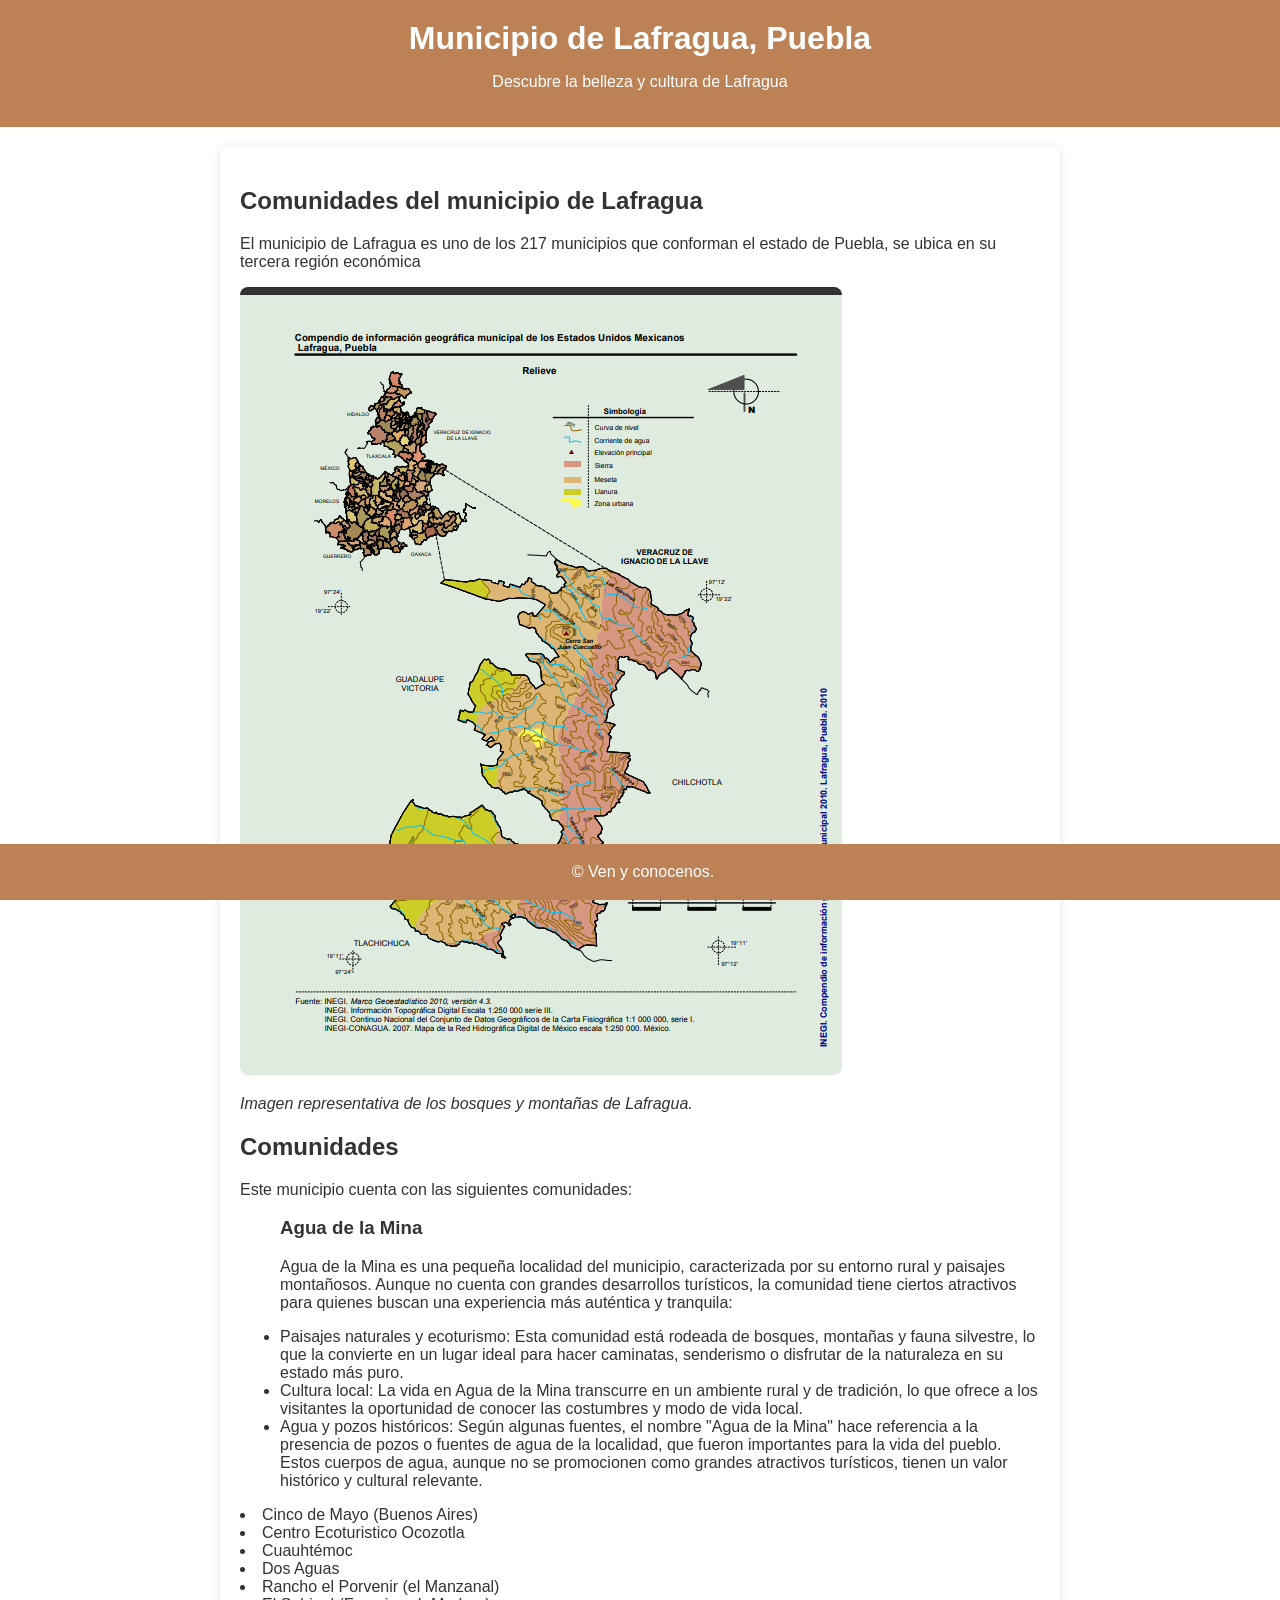
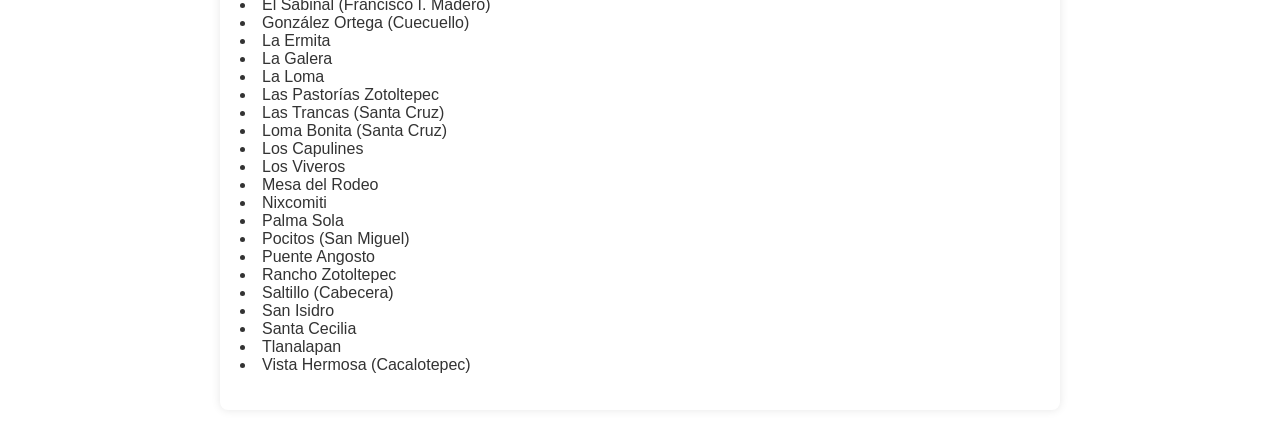
<file: comunidadeslafragua.html>
<!DOCTYPE html>
<html lang="es">
<head>
    <meta charset="UTF-8">
    <meta name="viewport" content="width=device-width, initial-scale=1.0">
    <title>Municipio de Lafragua, Puebla</title>
    <style>
        body {
            font-family: Arial, sans-serif;
            background-color: #ffffff;
            color: #333;
            margin: 0;
            padding: 0;
        }
        header {
            background-color: #bc8256;
            color: white;
            padding: 20px;
            text-align: center;
        }
        h1 {
            margin: 0;
        }
        .container {
            max-width: 800px;
            margin: 20px auto;
            padding: 20px;
            background-color:white;
            border-radius: 8px;
            box-shadow: 0 0 10px rgba(0, 0, 0, 0.1);
        }
        img {
            max-width: 100%;
            height: auto;
            border-radius: 8px;
        }
        footer {
            text-align: center;
            padding: 3px;
            background-color: #bc8256;
            color: white;
            position: fixed;
            bottom: 0;
            width: 100%;
        }
    </style>
</head>
<body>

    <header>
        <h1>Municipio de Lafragua, Puebla</h1>
        <p>Descubre la belleza y cultura de Lafragua</p>
    </header>

    <div class="container">
        <h2>Comunidades del municipio de Lafragua</h2>
        <p>
            El municipio de Lafragua es uno de los 217 municipios que conforman el estado de Puebla, se ubica en su tercera región económica
        </p>

        <img src="geografia.png" alt="Geografia de Lafragua">
        <p><i>Imagen representativa de los bosques y montañas de Lafragua.</i></p>

    
       <h2>Comunidades</h2>
       <p>Este municipio cuenta con las siguientes comunidades: 
<ul>

        <h3>Agua de la Mina</h3> 
       <p>Agua de la Mina es una pequeña localidad del municipio, caracterizada por su entorno rural y paisajes montañosos.
         Aunque no cuenta con grandes desarrollos turísticos, la comunidad tiene ciertos atractivos para quienes buscan una experiencia más auténtica y tranquila:
        <li>Paisajes naturales y ecoturismo: Esta comunidad está rodeada de bosques, montañas y fauna silvestre, lo que la convierte en un lugar ideal para hacer 
            caminatas, senderismo o disfrutar de la naturaleza en su estado más puro.</li>
        <li>Cultura local: La vida en Agua de la Mina transcurre en un ambiente rural y de tradición, lo que ofrece a los 
            visitantes la oportunidad de conocer las costumbres y modo de vida local.</li>
        <li>Agua y pozos históricos: Según algunas fuentes, el nombre "Agua de la Mina" hace referencia a la presencia de pozos o fuentes de agua de la localidad, 
            que fueron importantes para la vida del pueblo. Estos cuerpos de agua, aunque no se promocionen como grandes atractivos turísticos, 
            tienen un valor histórico y cultural relevante.</li>
        </p>
</ul>
        <li>Cinco de Mayo (Buenos Aires)</li>
        <li>Centro Ecoturistico Ocozotla</li>
        <li>Cuauhtémoc</li>
        <li>Dos Aguas</li>
        <li>Rancho el Porvenir (el Manzanal)</li>
        <li>El Sabinal (Francisco I. Madero)</li>
        <li>González Ortega (Cuecuello)</li>
        <li>La Ermita</li>
        <li> La Galera</li>
        <li>La Loma</li>
        <li>Las Pastorías Zotoltepec</li>
        <li>Las Trancas (Santa Cruz)</li>
        <li>Loma Bonita (Santa Cruz)</li>
        <li>Los Capulines</li>
        <li>Los Viveros</li>
        <li>Mesa del Rodeo</li>
        <li>Nixcomiti</li>
        <li>Palma Sola</li>
        <li>Pocitos (San Miguel)</li>
        <li>Puente Angosto</li>
        <li>Rancho Zotoltepec</li>
        <li>Saltillo (Cabecera)</li>
        <li>San Isidro</li>
        <li>Santa Cecilia</li>
        <li>Tlanalapan</li>
        <li>Vista Hermosa (Cacalotepec)</li>
    </p>
    </div>

    <footer>
        <p>&copy; Ven y conocenos.</p>
    </footer>

</body>
</html>
</file>
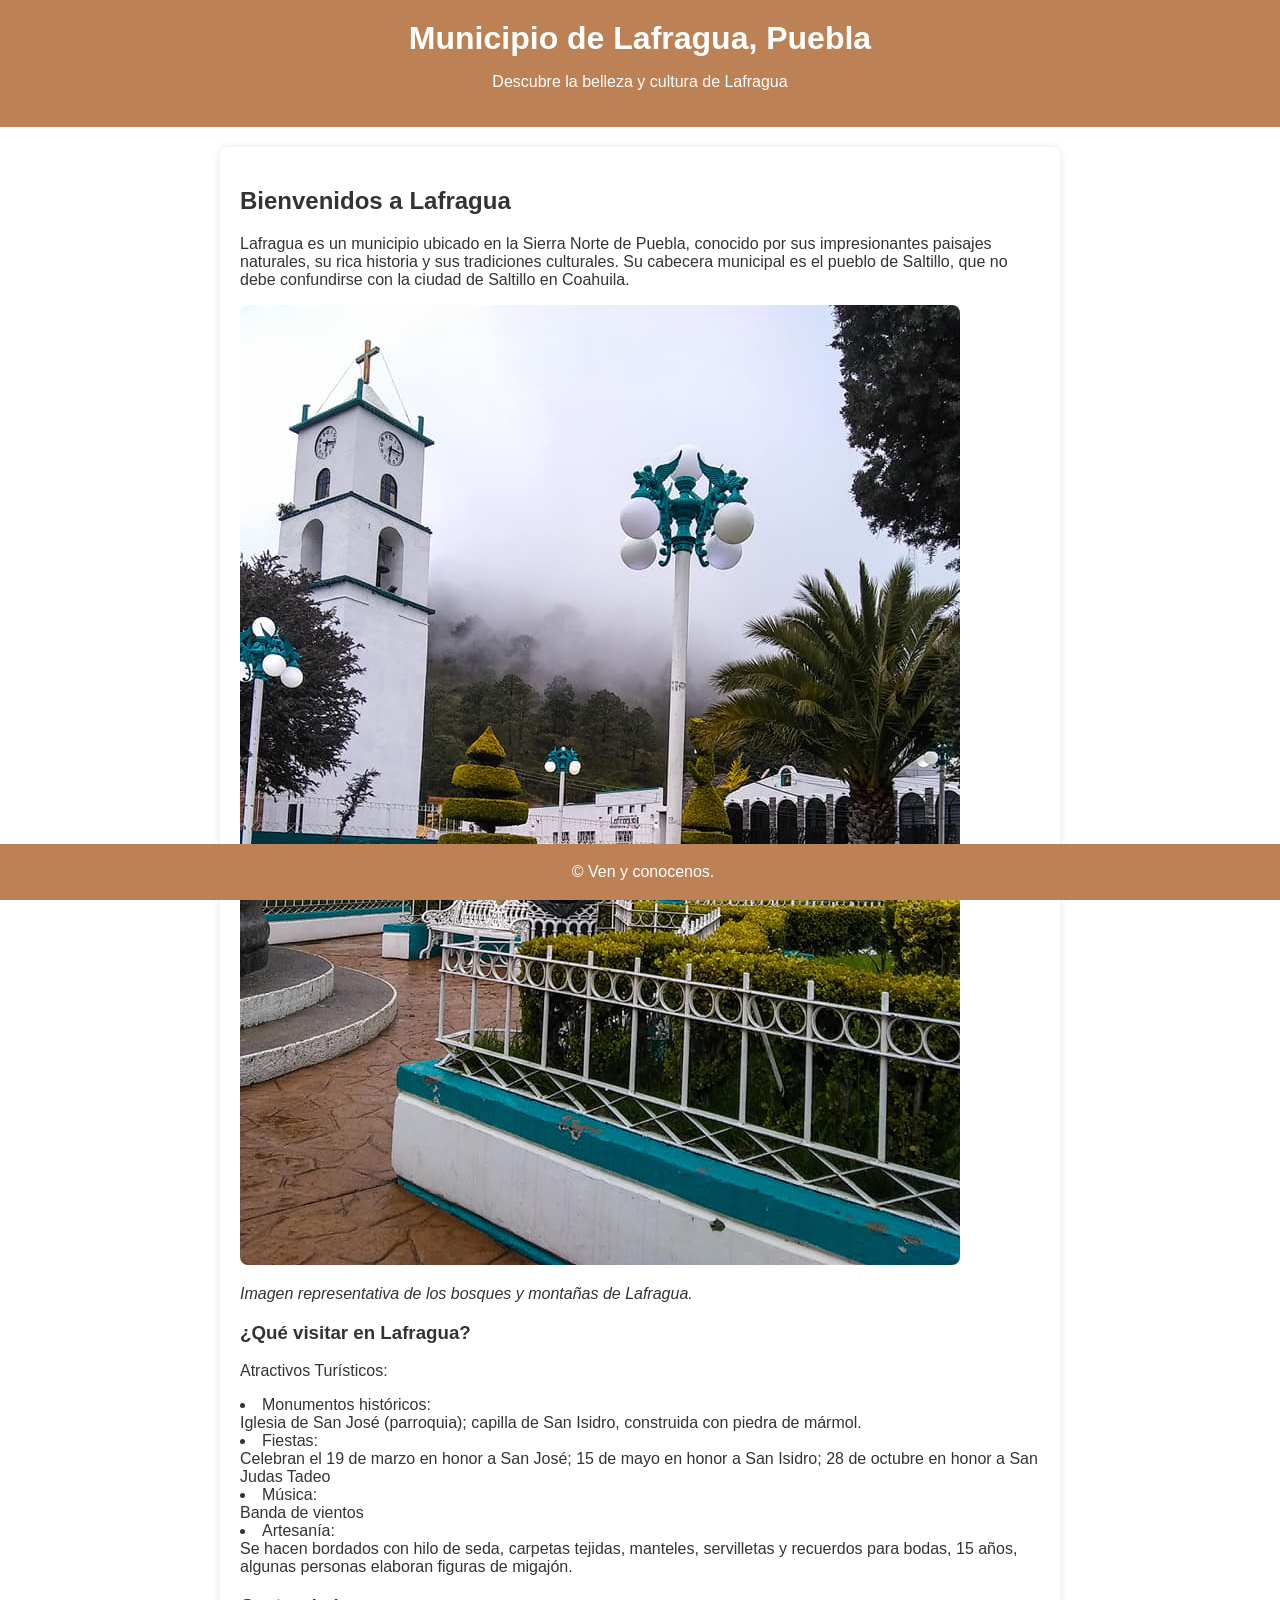
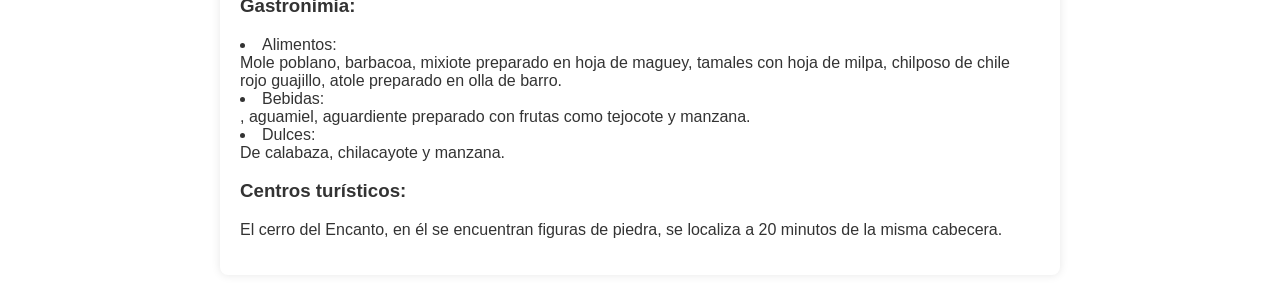
<file: cultura.html>
<!DOCTYPE html>
<html lang="es">
<head>
    <meta charset="UTF-8">
    <meta name="viewport" content="width=device-width, initial-scale=1.0">
    <title>Municipio de Lafragua, Puebla</title>
    <style>
        body {
            font-family: Arial, sans-serif;
            background-color: #ffffff;
            color: #333;
            margin: 0;
            padding: 0;
        }
        header {
            background-color: #bc8256;
            color: white;
            padding: 20px;
            text-align: center;
        }
        h1 {
            margin: 0;
        }
        .container {
            max-width: 800px;
            margin: 20px auto;
            padding: 20px;
            background-color:white;
            border-radius: 8px;
            box-shadow: 0 0 10px rgba(0, 0, 0, 0.1);
        }
        img {
            max-width: 100%;
            height: auto;
            border-radius: 8px;
        }
        footer {
            text-align: center;
            padding: 3px;
            background-color: #bc8256;
            color: white;
            position: fixed;
            bottom: 0;
            width: 100%;
        }
    </style>
</head>
<body>

    <header>
        <h1>Municipio de Lafragua, Puebla</h1>
        <p>Descubre la belleza y cultura de Lafragua</p>
    </header>

    <div class="container">
        <h2>Bienvenidos a Lafragua</h2>
        <p>
            Lafragua es un municipio ubicado en la Sierra Norte de Puebla, conocido por sus impresionantes paisajes naturales, su rica historia y sus tradiciones culturales. Su cabecera municipal es el pueblo de Saltillo, que no debe confundirse con la ciudad de Saltillo en Coahuila.
        </p>

        <img src="lafragua3.jpg" alt="Paisaje de Lafragua">
        <p><i>Imagen representativa de los bosques y montañas de Lafragua.</i></p>

        <h3>¿Qué visitar en Lafragua?</h3>
        <p>Atractivos Turísticos:


            <li>Monumentos históricos:</li>
            Iglesia de San José (parroquia); capilla de San Isidro, construida con piedra de mármol.
            
           <li> Fiestas:</li>
            Celebran el 19 de marzo en honor a San José; 15 de mayo en honor a San Isidro; 28 de octubre en honor a San Judas Tadeo
            
            <li>Música:</li>
            Banda de vientos
            
            <li>Artesanía:</li>
            Se hacen bordados con hilo de seda, carpetas tejidas, manteles, servilletas y recuerdos para bodas, 15 años, algunas personas elaboran figuras de migajón.
            
            <h3>Gastronimia:</h3> 
            
            
           <li>Alimentos:</li>
            Mole poblano, barbacoa, mixiote preparado en hoja de maguey, tamales con hoja de milpa, chilposo de chile rojo guajillo, atole preparado en olla de barro.
            
            <li>Bebidas: </li>
            , aguamiel, aguardiente preparado con frutas como tejocote y manzana.
            
            <li>Dulces:</li>
             De calabaza, chilacayote y manzana.
            
            <h3>Centros turísticos:</h3>
            El cerro del Encanto, en él se encuentran figuras de piedra, se localiza a 20 minutos de la misma cabecera.
            
    
            </p>

    </div>

    <footer>
        <p>&copy; Ven y conocenos.</p>
    </footer>

</body>
</html>
</file>
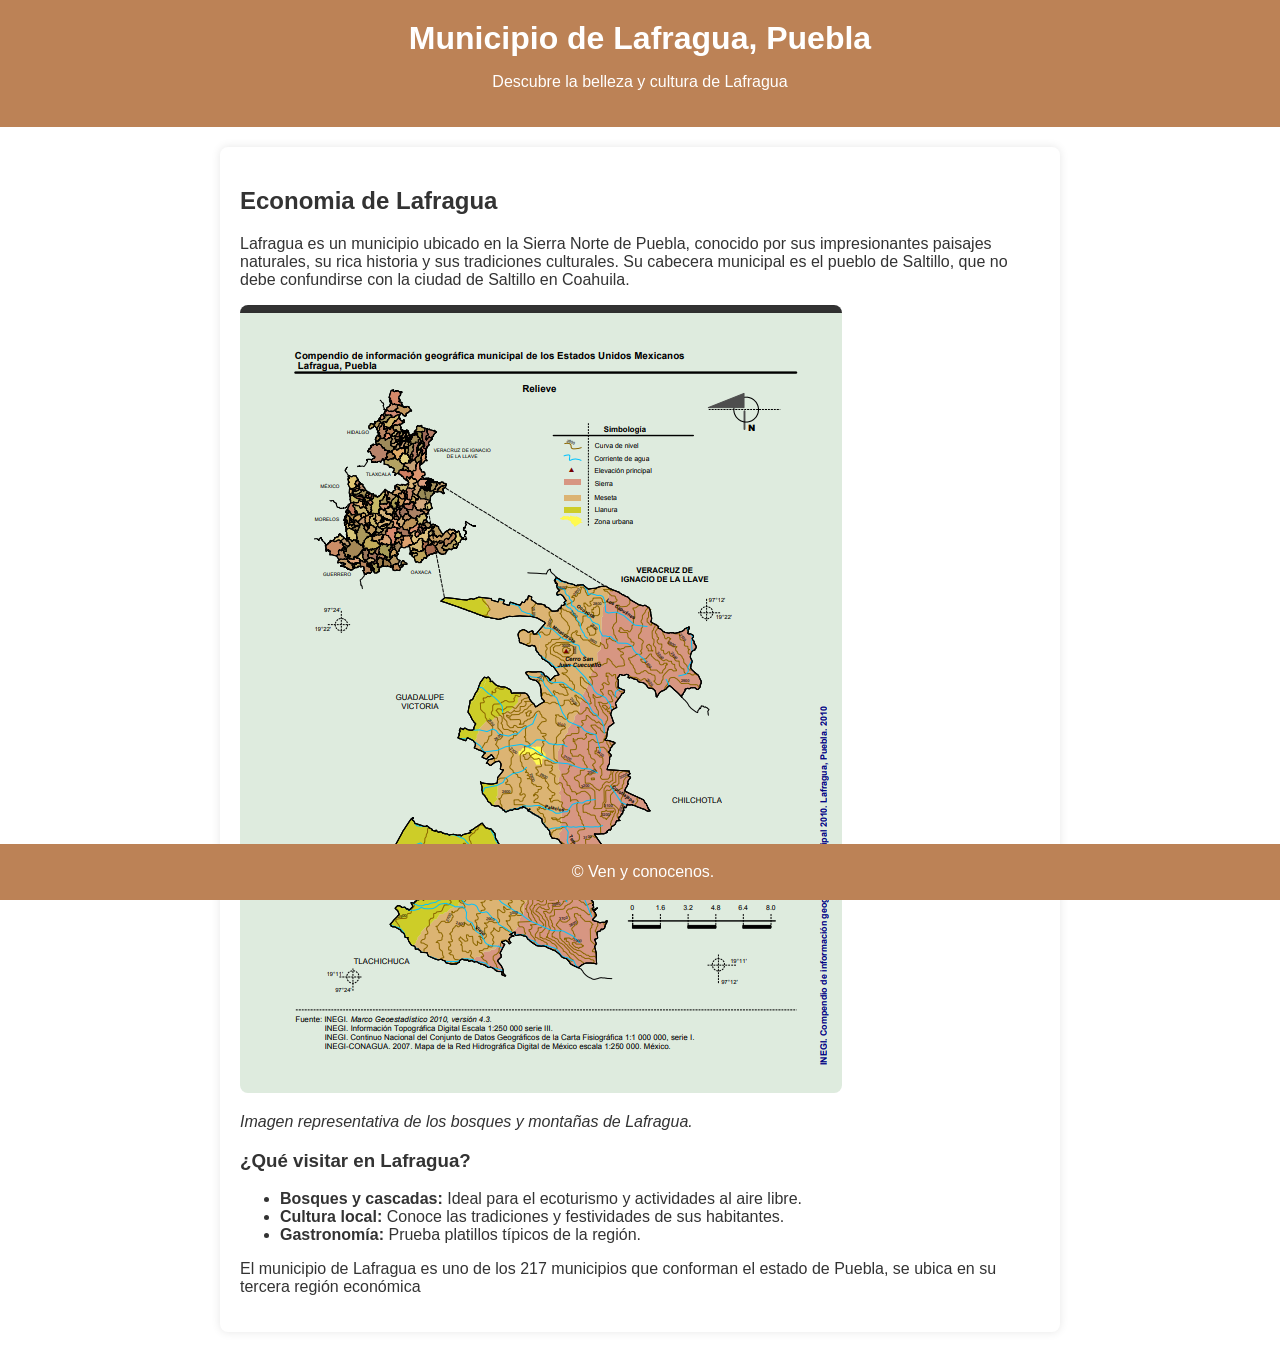
<file: economia.html>
<!DOCTYPE html>
<html lang="es">
<head>
    <meta charset="UTF-8">
    <meta name="viewport" content="width=device-width, initial-scale=1.0">
    <title>Municipio de Lafragua, Puebla</title>
    <style>
        body {
            font-family: Arial, sans-serif;
            background-color: #ffffff;
            color: #333;
            margin: 0;
            padding: 0;
        }
        header {
            background-color: #bc8256;
            color: white;
            padding: 20px;
            text-align: center;
        }
        h1 {
            margin: 0;
        }
        .container {
            max-width: 800px;
            margin: 20px auto;
            padding: 20px;
            background-color:white;
            border-radius: 8px;
            box-shadow: 0 0 10px rgba(0, 0, 0, 0.1);
        }
        img {
            max-width: 100%;
            height: auto;
            border-radius: 8px;
        }
        footer {
            text-align: center;
            padding: 3px;
            background-color: #bc8256;
            color: white;
            position: fixed;
            bottom: 0;
            width: 100%;
        }
    </style>
</head>
<body>

    <header>
        <h1>Municipio de Lafragua, Puebla</h1>
        <p>Descubre la belleza y cultura de Lafragua</p>
    </header>

    <div class="container">
        <h2>Economia de Lafragua</h2>
        <p>
            Lafragua es un municipio ubicado en la Sierra Norte de Puebla, conocido por sus impresionantes paisajes naturales, su rica historia y sus tradiciones culturales. Su cabecera municipal es el pueblo de Saltillo, que no debe confundirse con la ciudad de Saltillo en Coahuila.
        </p>

        <img src="geografia.png" alt="Geografia de Lafragua">
        <p><i>Imagen representativa de los bosques y montañas de Lafragua.</i></p>

        <h3>¿Qué visitar en Lafragua?</h3>
        <ul>
            <li><strong>Bosques y cascadas:</strong> Ideal para el ecoturismo y actividades al aire libre.</li>
            <li><strong>Cultura local:</strong> Conoce las tradiciones y festividades de sus habitantes.</li>
            <li><strong>Gastronomía:</strong> Prueba platillos típicos de la región.</li>
        </ul>

       <p>El municipio de Lafragua es uno de los 217 municipios que conforman el estado de Puebla, se ubica en su tercera región económica</p>
    </div>

    <footer>
        <p>&copy; Ven y conocenos.</p>
    </footer>

</body>
</html>
</file>
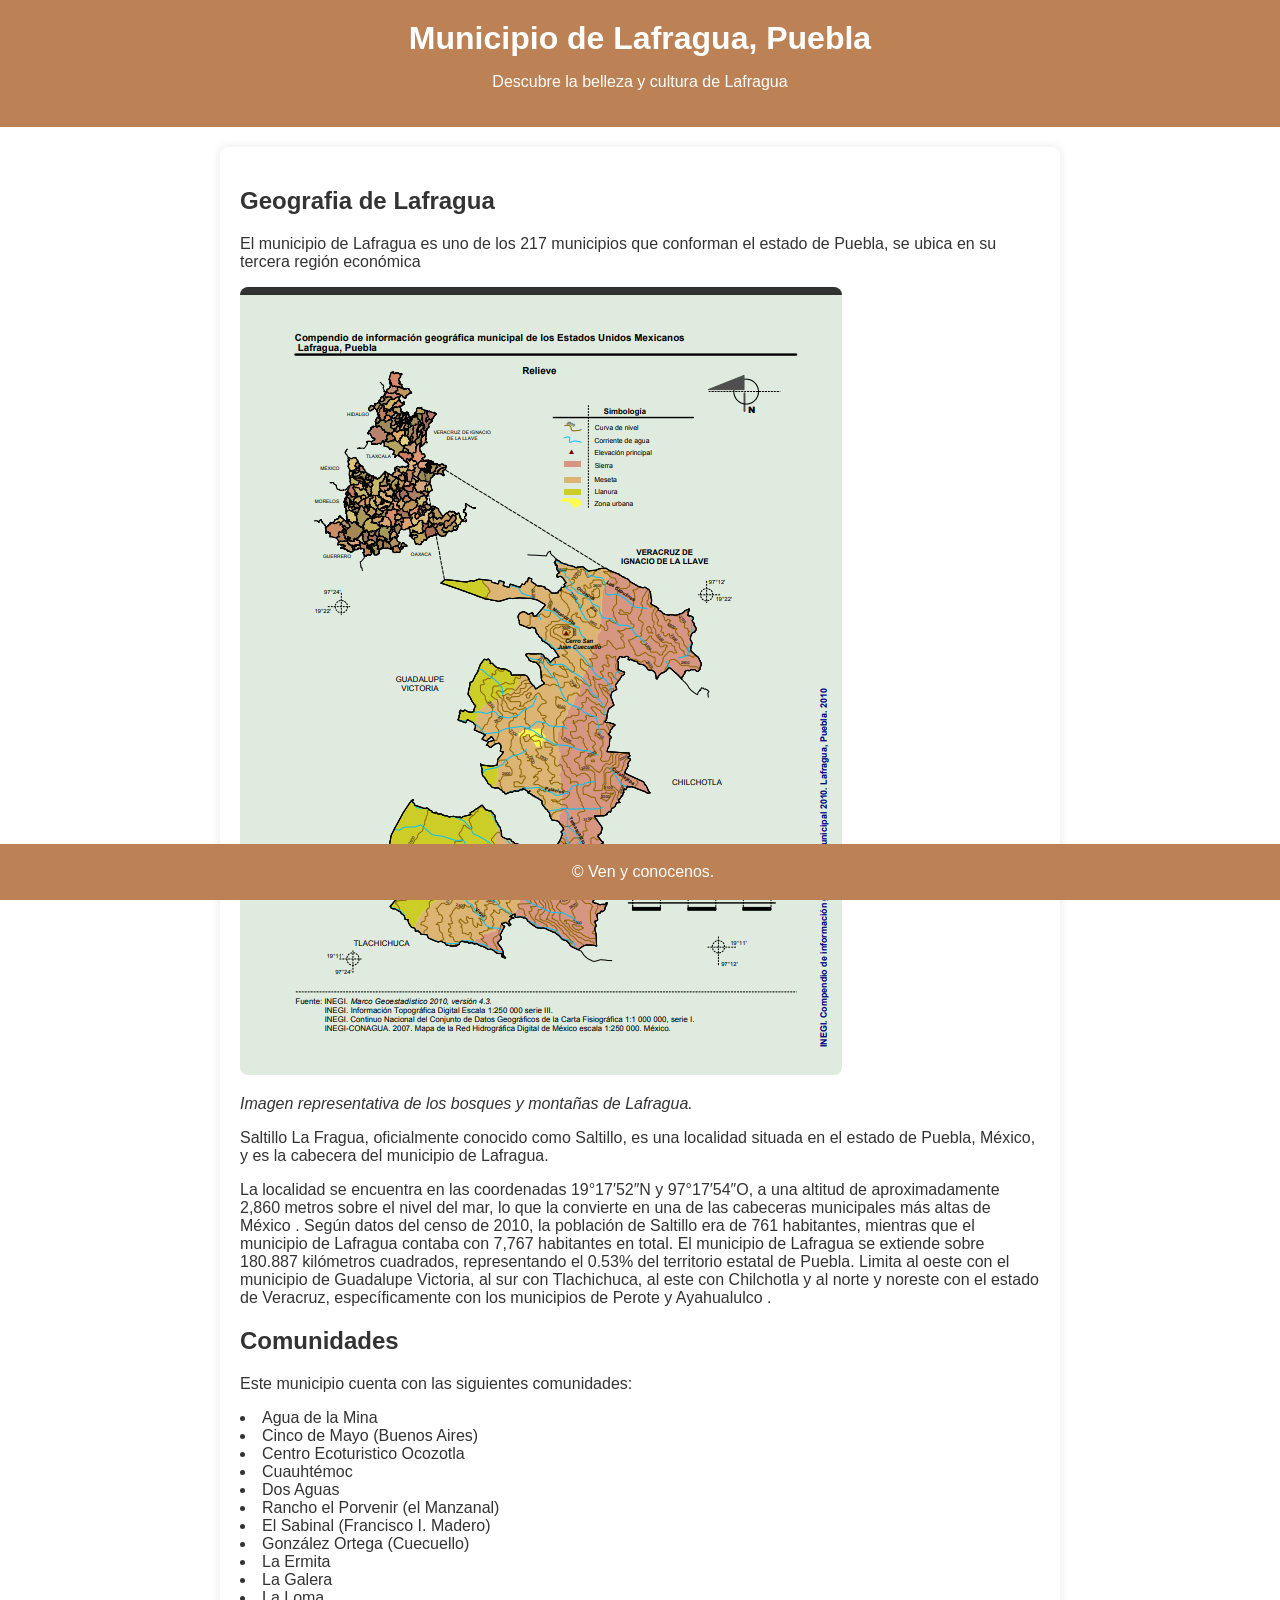
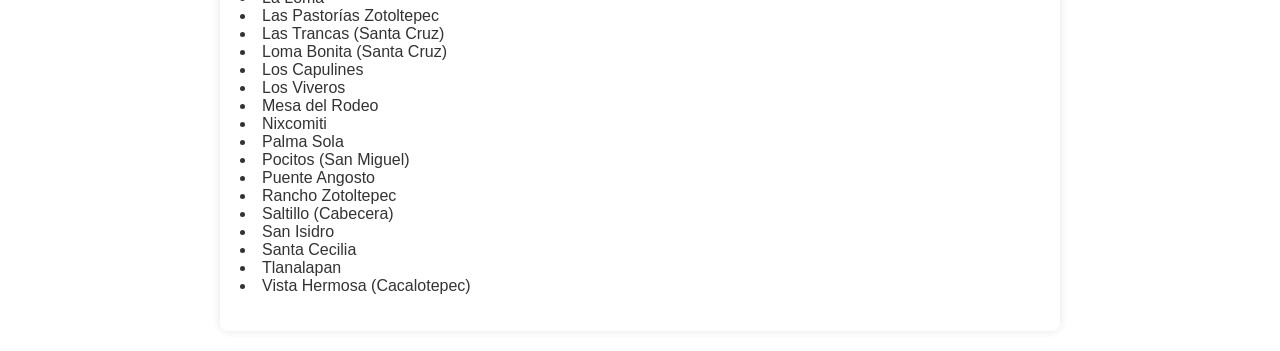
<file: geografia.html>
<!DOCTYPE html>
<html lang="es">
<head>
    <meta charset="UTF-8">
    <meta name="viewport" content="width=device-width, initial-scale=1.0">
    <title>Municipio de Lafragua, Puebla</title>
    <style>
        body {
            font-family: Arial, sans-serif;
            background-color: #ffffff;
            color: #333;
            margin: 0;
            padding: 0;
        }
        header {
            background-color: #bc8256;
            color: white;
            padding: 20px;
            text-align: center;
        }
        h1 {
            margin: 0;
        }
        .container {
            max-width: 800px;
            margin: 20px auto;
            padding: 20px;
            background-color:white;
            border-radius: 8px;
            box-shadow: 0 0 10px rgba(0, 0, 0, 0.1);
        }
        img {
            max-width: 100%;
            height: auto;
            border-radius: 8px;
        }
        footer {
            text-align: center;
            padding: 3px;
            background-color: #bc8256;
            color: white;
            position: fixed;
            bottom: 0;
            width: 100%;
        }
    </style>
</head>
<body>

    <header>
        <h1>Municipio de Lafragua, Puebla</h1>
        <p>Descubre la belleza y cultura de Lafragua</p>
    </header>

    <div class="container">
        <h2>Geografia de Lafragua</h2>
        <p>
            El municipio de Lafragua es uno de los 217 municipios que conforman el estado de Puebla, se ubica en su tercera región económica
        </p>

        <img src="geografia.png" alt="Geografia de Lafragua">
        <p><i>Imagen representativa de los bosques y montañas de Lafragua.</i></p>

       <p>Saltillo La Fragua, oficialmente conocido como Saltillo, es una localidad situada en el estado de Puebla, México, y es la cabecera del municipio de Lafragua.</p>

       <p>La localidad se encuentra en las coordenadas 19°17′52″N y 97°17′54″O, a una altitud de aproximadamente 2,860 metros sobre el
         nivel del mar, lo que la convierte en una de las cabeceras municipales más altas de México . 
         Según datos del censo de 2010, la población de Saltillo era de 761 habitantes, mientras que el municipio 
         de Lafragua contaba con 7,767 habitantes en total.

       El municipio de Lafragua se extiende sobre 180.887 kilómetros cuadrados, representando el 0.53% del 
       territorio estatal de Puebla. Limita al oeste con el municipio de Guadalupe Victoria, al sur con Tlachichuca, 
       al este con Chilchotla y al norte y noreste con el estado de Veracruz, específicamente con los municipios de Perote y Ayahualulco .
       </p> 

       <h2>Comunidades</h2>
       <p>Este municipio cuenta con las siguientes comunidades: 
        <li>Agua de la Mina</li> 
        <li>Cinco de Mayo (Buenos Aires)</li>
        <li>Centro Ecoturistico Ocozotla</li>
        <li>Cuauhtémoc</li>
        <li>Dos Aguas</li>
        <li>Rancho el Porvenir (el Manzanal)</li>
        <li>El Sabinal (Francisco I. Madero)</li>
        <li>González Ortega (Cuecuello)</li>
        <li>La Ermita</li>
        <li> La Galera</li>
        <li>La Loma</li>
        <li>Las Pastorías Zotoltepec</li>
        <li>Las Trancas (Santa Cruz)</li>
        <li>Loma Bonita (Santa Cruz)</li>
        <li>Los Capulines</li>
        <li>Los Viveros</li>
        <li>Mesa del Rodeo</li>
        <li>Nixcomiti</li>
        <li>Palma Sola</li>
        <li>Pocitos (San Miguel)</li>
        <li>Puente Angosto</li>
        <li>Rancho Zotoltepec</li>
        <li>Saltillo (Cabecera)</li>
        <li>San Isidro</li>
        <li>Santa Cecilia</li>
        <li>Tlanalapan</li>
        <li>Vista Hermosa (Cacalotepec)</li>
    </p>
    </div>

    <footer>
        <p>&copy; Ven y conocenos.</p>
    </footer>

</body>
</html>
</file>
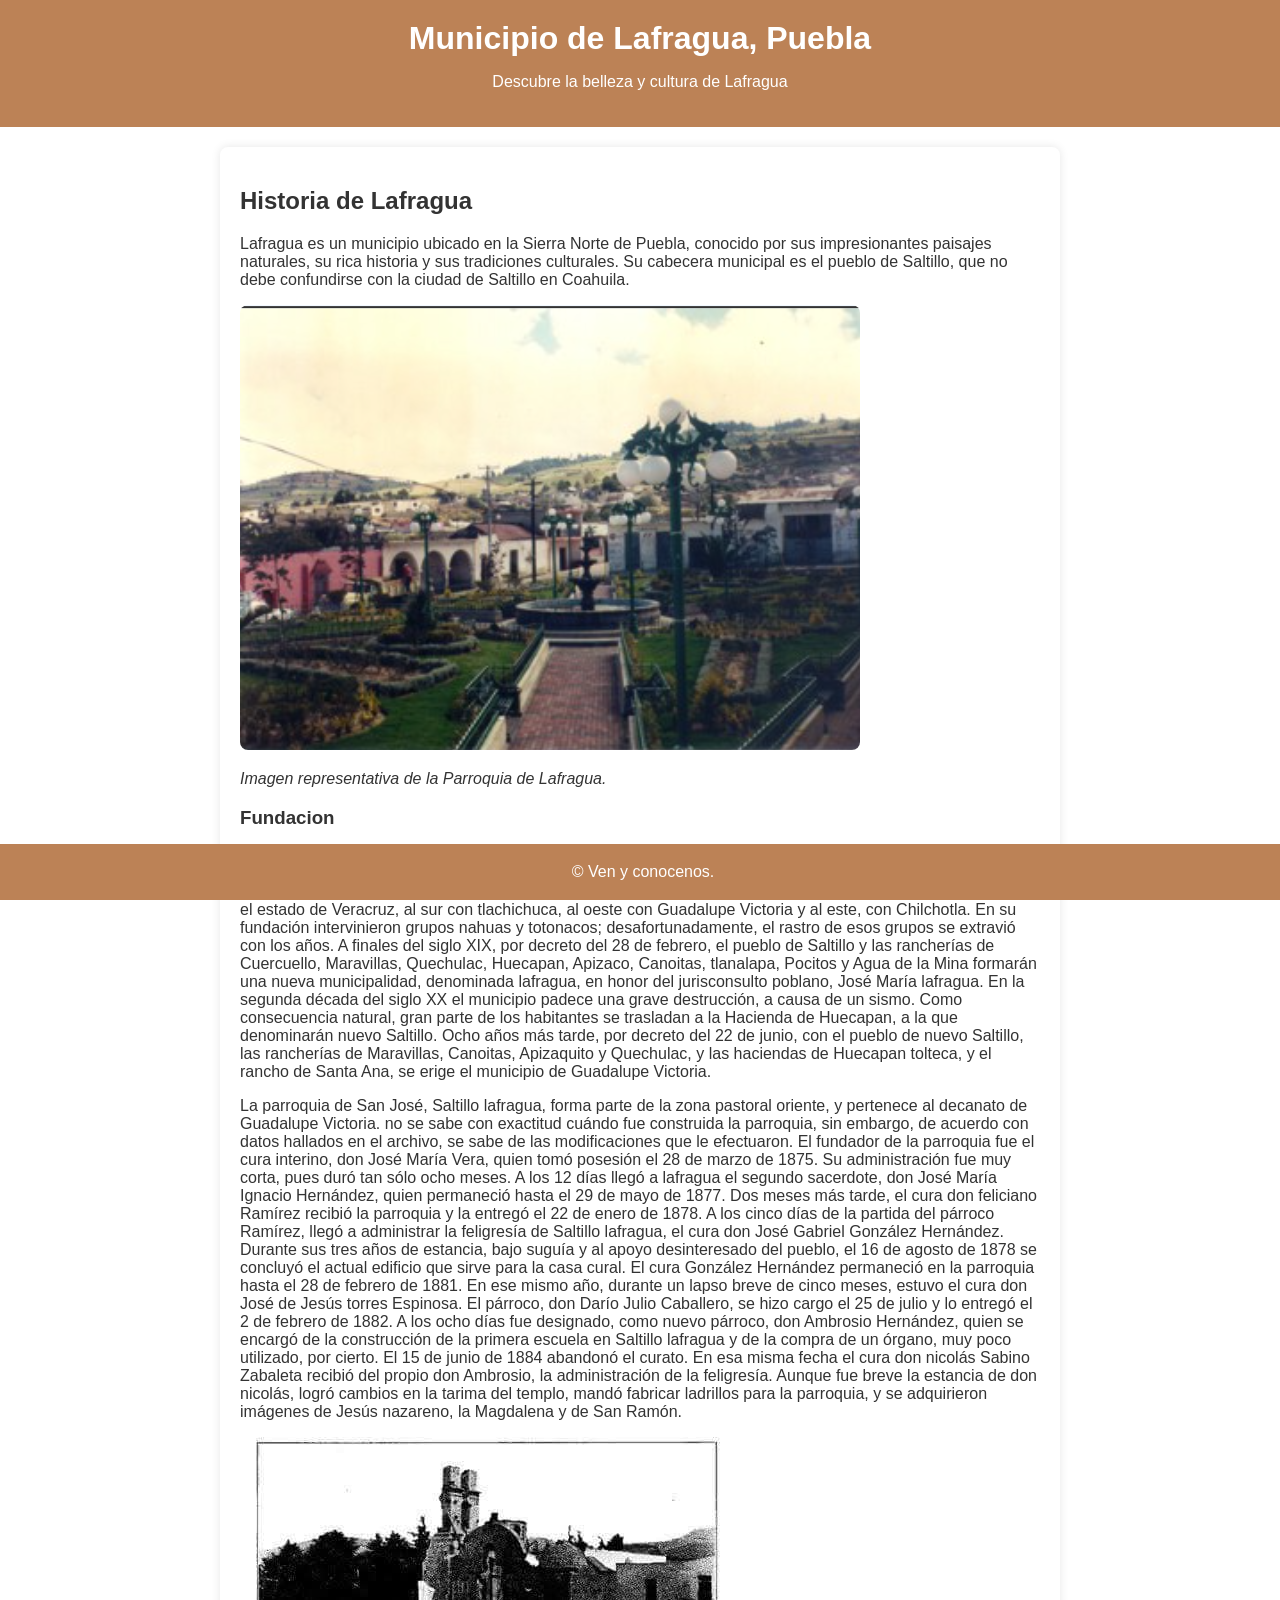
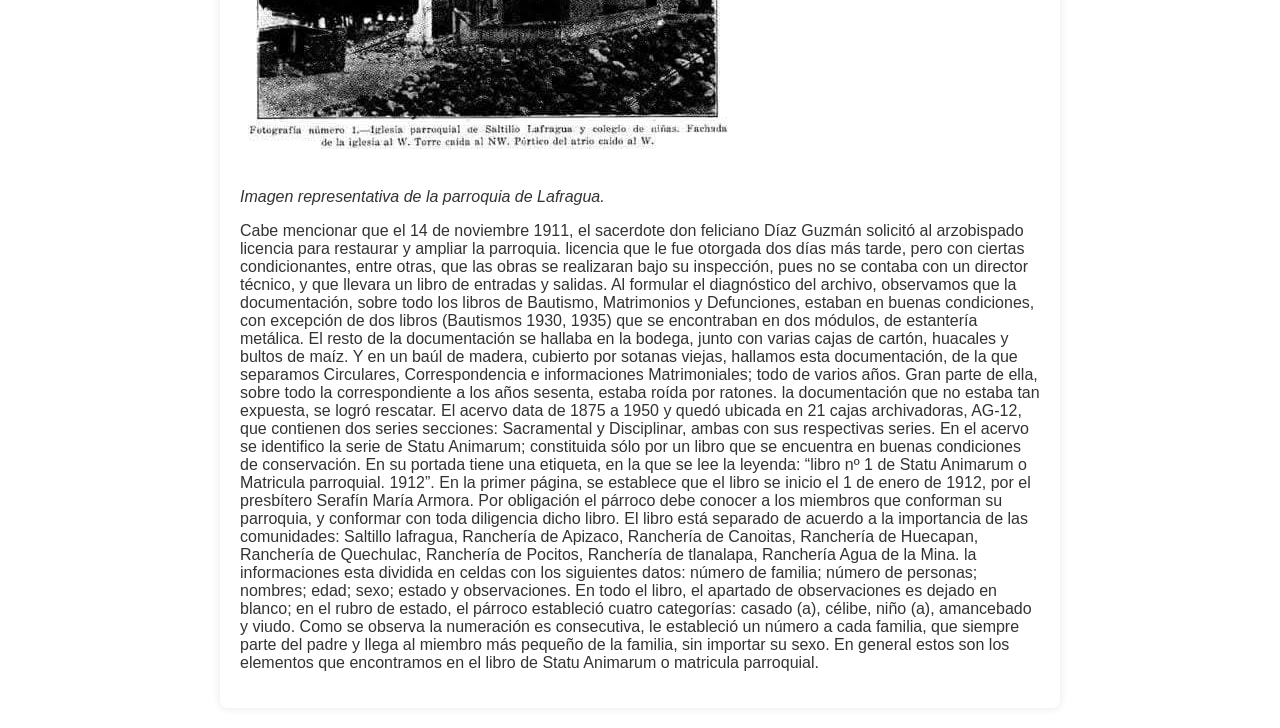
<file: historia.html>
<!DOCTYPE html>
<html lang="es">
<head>
    <meta charset="UTF-8">
    <meta name="viewport" content="width=device-width, initial-scale=1.0">
    <title>Municipio de Lafragua, Puebla</title>
    <style>
        body {
            font-family: Arial, sans-serif;
            background-color: #ffffff;
            color: #333;
            margin: 0;
            padding: 0;
        }
        header {
            background-color: #bc8256;
            color: white;
            padding: 20px;
            text-align: center;
        }
        h1 {
            margin: 0;
        }
        .container {
            max-width: 800px;
            margin: 20px auto;
            padding: 20px;
            background-color:white;
            border-radius: 8px;
            box-shadow: 0 0 10px rgba(0, 0, 0, 0.1);
        }
        img {
            max-width: 100%;
            height: auto;
            border-radius: 8px;
        }
        footer {
            text-align: center;
            padding: 3px;
            background-color: #bc8256;
            color: white;
            position: fixed;
            bottom: 0;
            width: 100%;
        }
    </style>
</head>
<body>

    <header>
        <h1>Municipio de Lafragua, Puebla</h1>
        <p>Descubre la belleza y cultura de Lafragua</p>
    </header>

    <div class="container">
        <h2>Historia de Lafragua</h2>
        <p>
            Lafragua es un municipio ubicado en la Sierra Norte de Puebla, conocido por sus impresionantes paisajes naturales, su rica historia y sus tradiciones culturales. Su cabecera municipal es el pueblo de Saltillo, que no debe confundirse con la ciudad de Saltillo en Coahuila.
        </p>

        <img src="historia1.png" alt="Paisaje de Lafragua">
        <p><i>Imagen representativa de la Parroquia de Lafragua.</i></p>

        <h3>Fundacion </h3>
       <p>HISTÓRICA PARROQUIAL DE SAN JOSE SALTILLO LAFRAGUA

        El municipio de lafragua se encuentra en la parte centro-este del
        estado de Puebla;
        pertenece a la región de Chalchicomula de Sesma
        (Serdán) y dista a 120 kilómetros de la capital, aproximadamente,
        a dos horas y media.
        Sus límites son los siguientes: al norte con el
        estado de Veracruz, al sur con tlachichuca, al oeste con Guadalupe
        Victoria y al este, con Chilchotla.
        En su fundación intervinieron grupos nahuas y totonacos; desafortunadamente, el rastro de esos grupos se extravió con los años.
        A finales del siglo XIX, por decreto del 28 de febrero, el pueblo de
        Saltillo y las rancherías de Cuercuello, Maravillas, Quechulac,
        Huecapan, Apizaco, Canoitas, tlanalapa, Pocitos y Agua de la
        Mina formarán una nueva municipalidad, denominada lafragua,
        en honor del jurisconsulto poblano, José María lafragua.
        En la segunda década del siglo XX el municipio padece una
        grave destrucción, a causa de un sismo.
        Como consecuencia natural, gran parte de los habitantes se trasladan a la Hacienda de Huecapan, a la que denominarán nuevo Saltillo.
        Ocho años más tarde, por decreto del 22 de junio, con el pueblo de nuevo Saltillo, las rancherías de Maravillas, Canoitas, Apizaquito y Quechulac, y las haciendas de Huecapan tolteca, y el 
        rancho de Santa Ana, se erige el municipio de Guadalupe Victoria.</p>
        
        <p>La parroquia de San José, Saltillo lafragua, forma parte de la zona 
        pastoral oriente, y pertenece al decanato de Guadalupe Victoria.
        no se sabe con exactitud cuándo fue construida la parroquia, sin 
        embargo, de acuerdo con datos hallados en el archivo, se sabe de 
        las modificaciones que le efectuaron.
        El fundador de la parroquia fue el cura interino, don José María Vera, quien tomó posesión el 28 de marzo de 1875. Su administración fue muy corta, pues duró tan sólo ocho meses.
        A los 12 días llegó a lafragua el segundo sacerdote, don José 
        María Ignacio Hernández, quien permaneció hasta el 29 de mayo 
        de 1877. Dos meses más tarde, el cura don feliciano Ramírez recibió la parroquia y la entregó el 22 de enero de 1878.
        A los cinco días de la partida del párroco Ramírez, llegó a administrar la feligresía de Saltillo lafragua, el cura don José Gabriel 
        González Hernández. Durante sus tres años de estancia, bajo suguía y al apoyo desinteresado del pueblo, el 16 de agosto de 1878 
        se concluyó el actual edificio que sirve para la casa cural.
        El cura González Hernández permaneció en la parroquia hasta 
        el 28 de febrero de 1881. En ese mismo año, durante un lapso 
        breve de cinco meses, estuvo el cura don José de Jesús torres Espinosa. El párroco, don Darío Julio Caballero, se hizo cargo el 25 de 
        julio y lo entregó el 2 de febrero de 1882.
        A los ocho días fue designado, como nuevo párroco, don Ambrosio Hernández, quien se encargó de la construcción de la primera 
        escuela en Saltillo lafragua y de la compra de un órgano, muy 
        poco utilizado, por cierto. El 15 de junio de 1884 abandonó el 
        curato. En esa misma fecha el cura don nicolás Sabino Zabaleta 
        recibió del propio don Ambrosio, la administración de la feligresía.
        Aunque fue breve la estancia de don nicolás, logró cambios en 
        la tarima del templo, mandó fabricar ladrillos para la parroquia, y 
        se adquirieron imágenes de Jesús nazareno, la Magdalena y de San 
        Ramón.</p>

        <img src="historia.jpg" alt="Parroquia de Lafragua">

        <p><i>Imagen representativa de la parroquia de Lafragua.</i></p>

        <p> Cabe mencionar que el 14 de noviembre 1911, el 
        sacerdote don feliciano Díaz Guzmán solicitó al arzobispado licencia para restaurar y ampliar la parroquia. licencia que le fue 
        otorgada dos días más tarde, pero con ciertas condicionantes, entre 
        otras, que las obras se realizaran bajo su inspección, pues no se 
        contaba con un director técnico, y que llevara un libro de entradas 
        y salidas.
        Al formular el diagnóstico del archivo, observamos que la documentación, sobre todo los libros de Bautismo, Matrimonios y Defunciones, estaban en buenas condiciones, con excepción de dos 
        libros (Bautismos 1930, 1935) que se encontraban en dos módulos, 
        de estantería metálica. El resto de la documentación se hallaba en la 
        bodega, junto con varias cajas de cartón, huacales y bultos de maíz.
        Y en un baúl de madera, cubierto por sotanas viejas, hallamos 
        esta documentación, de la que separamos Circulares, Correspondencia e informaciones Matrimoniales; todo de varios años. Gran 
        parte de ella, sobre todo la correspondiente a los años sesenta, estaba 
        roída por ratones. la documentación que no estaba tan expuesta, se 
        logró rescatar.
        El acervo data de 1875 a 1950 y quedó ubicada en 21 cajas 
        archivadoras, AG-12, que contienen dos series secciones: Sacramental y Disciplinar, ambas con sus respectivas series. 
        En el acervo se identifico la serie de Statu Animarum; constituida sólo por un libro que se encuentra en buenas condiciones de 
        conservación. En su portada tiene una etiqueta, en la que se lee la 
        leyenda: “libro nº 1 de Statu Animarum o Matricula parroquial. 
        1912”. En la primer página, se establece que el libro se inicio el 1 
        de enero de 1912, por el presbítero Serafín María Armora. Por 
        obligación el párroco debe conocer a los miembros que conforman 
        su parroquia, y conformar con toda diligencia dicho libro.
        El libro está separado de acuerdo a la importancia de las comunidades: Saltillo lafragua, Ranchería de Apizaco, Ranchería de 
        Canoitas, Ranchería de Huecapan, Ranchería de Quechulac, Ranchería de Pocitos, Ranchería de tlanalapa, Ranchería Agua de la 
        Mina. la informaciones esta dividida en celdas con los siguientes 
        datos: número de familia; número de personas; nombres; edad; 
        sexo; estado y observaciones.
        
        En todo el libro, el apartado de observaciones es dejado en blanco; en 
        el rubro de estado, el párroco estableció cuatro categorías: casado 
        (a), célibe, niño (a), amancebado y viudo. Como se observa la numeración es consecutiva, le estableció un número a cada familia, 
        que siempre parte del padre y llega al miembro más pequeño de 
        la familia, sin importar su sexo. En general estos son los elementos que encontramos en el libro de Statu Animarum o matricula parroquial.
        </p>

    </div>

    <footer>
        <p>&copy; Ven y conocenos.</p>
    </footer>

</body>
</html>
</file>
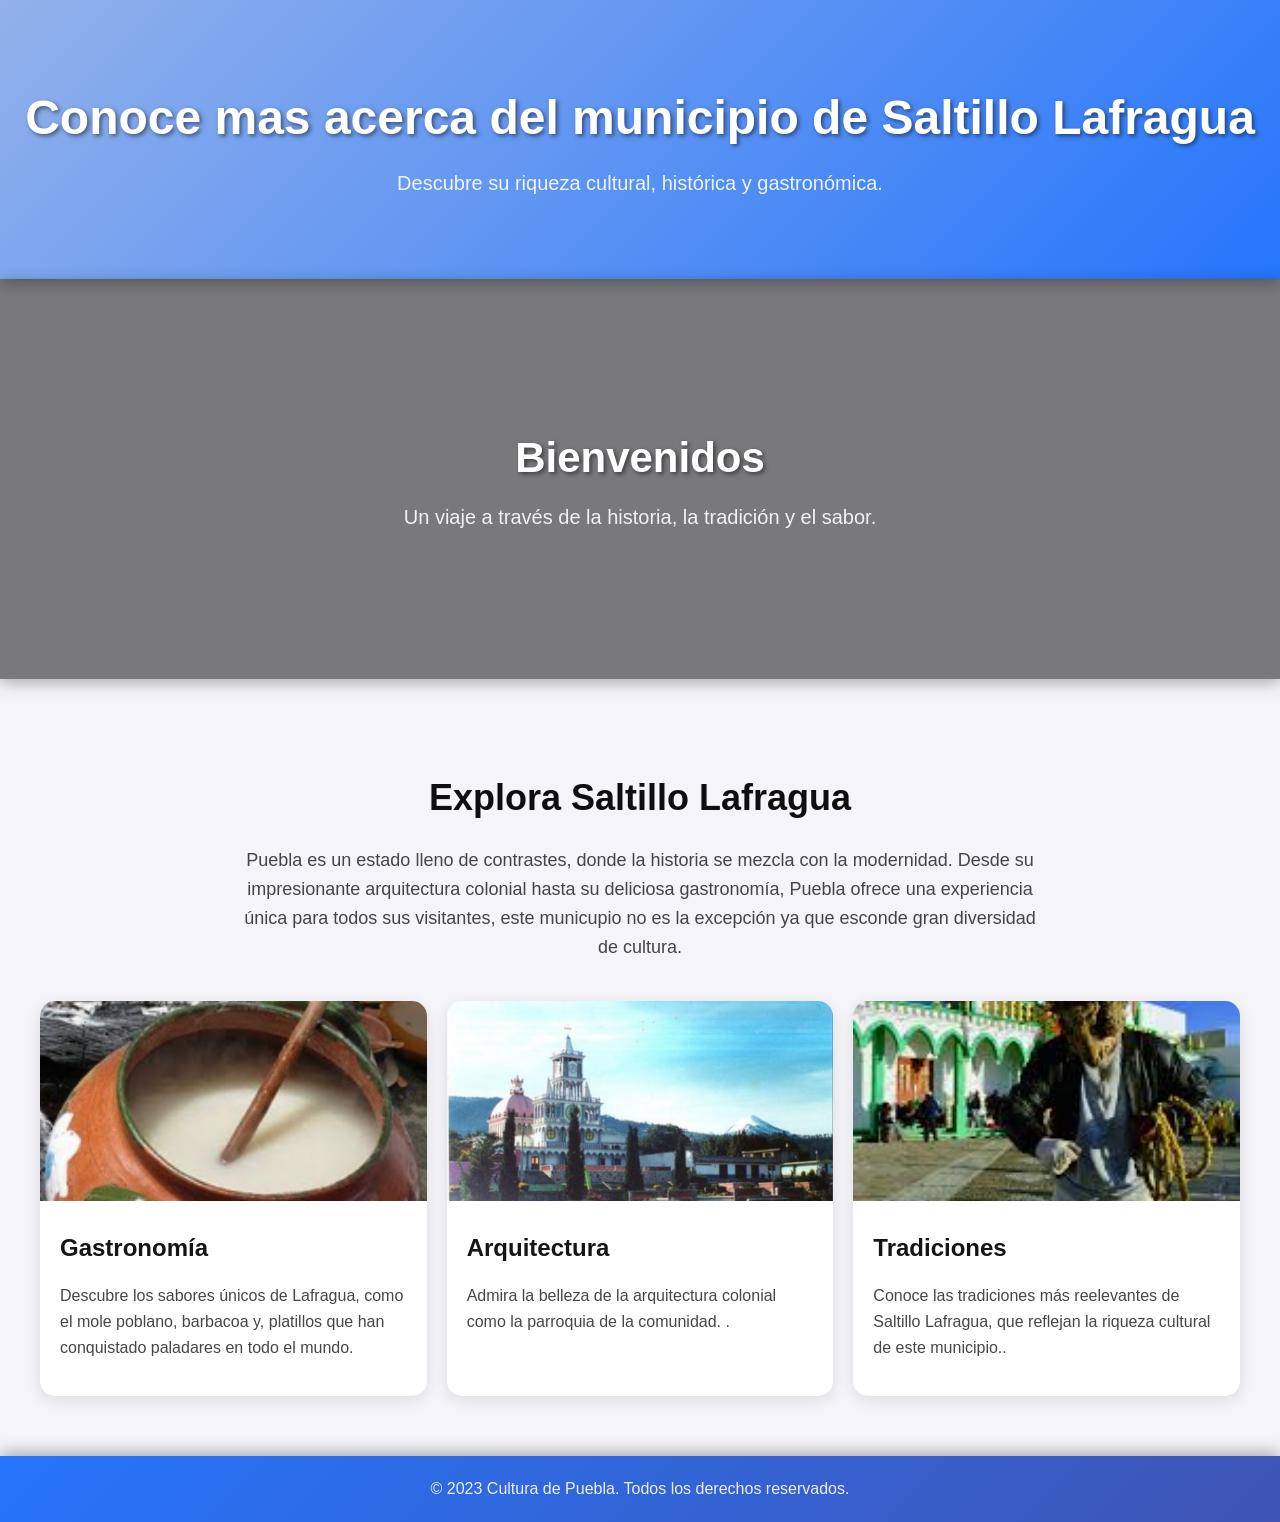
<file: inicio.html>
<!DOCTYPE html>
<html lang="es">
<head>
    <meta charset="UTF-8">
    <meta name="viewport" content="width=device-width, initial-scale=1.0">
    <title>Conoce mas acaerca del municipio de Saltillo Lafragua</title>
    <style>
        body {
            font-family: 'Segoe UI', Tahoma, Geneva, Verdana, sans-serif;
            margin: 0;
            padding: 0;
            background-color: #f4f4f9;
            color: #333;
            line-height: 1.6;
        }
        header {
            background: linear-gradient(135deg, #92b1ea, #2575fc); /* Degradado moderno */
            padding: 80px 20px;
            text-align: center;
            color: white;
            box-shadow: 0 4px 15px rgba(0, 0, 0, 0.3);
        }
        header h1 {
            font-size: 48px;
            margin: 0;
            text-shadow: 2px 2px 4px rgba(0, 0, 0, 0.5);
        }
        header p {
            font-size: 20px;
            margin: 10px 0 0;
            opacity: 0.9;
        }
        .hero {
            position: relative;
            height: 400px;
            background: url('https://via.placeholder.com/1920x800') no-repeat center center/cover;
            display: flex;
            align-items: center;
            justify-content: center;
            color: white;
            text-align: center;
            box-shadow: 0 4px 15px rgba(0, 0, 0, 0.3);
        }
        .hero::before {
            content: '';
            position: absolute;
            top: 0;
            left: 0;
            right: 0;
            bottom: 0;
            background: rgba(0, 0, 0, 0.5); /* Overlay oscuro */
        }
        .hero h2 {
            font-size: 42px;
            margin: 0;
            position: relative;
            z-index: 1;
            text-shadow: 2px 2px 4px rgba(0, 0, 0, 0.5);
        }
        .hero p {
            font-size: 20px;
            margin: 10px 0 0;
            position: relative;
            z-index: 1;
            opacity: 0.9;
        }
        .container {
            max-width: 1200px;
            margin: 40px auto;
            padding: 20px;
        }
        .intro {
            text-align: center;
            margin-bottom: 40px;
        }
        .intro h2 {
            font-size: 36px;
            color: #0f0f10; /* Color morado moderno */
            margin-bottom: 20px;
        }
        .intro p {
            font-size: 18px;
            max-width: 800px;
            margin: 0 auto;
            opacity: 0.9;
        }
        .grid {
            display: grid;
            grid-template-columns: repeat(auto-fit, minmax(300px, 1fr));
            gap: 20px;
        }
        .card {
            background: white;
            border-radius: 15px;
            overflow: hidden;
            box-shadow: 0 4px 15px rgba(0, 0, 0, 0.1);
            transition: transform 0.3s ease, box-shadow 0.3s ease;
        }
        .card:hover {
            transform: translateY(-10px);
            box-shadow: 0 8px 20px rgba(0, 0, 0, 0.2);
        }
        .card img {
            width: 100%;
            height: 200px;
            object-fit: cover;
        }
        .card-content {
            padding: 20px;
        }
        .card h3 {
            font-size: 24px;
            margin: 0 0 10px;
            color: #161516;
        }
        .card p {
            font-size: 16px;
            opacity: 0.9;
        }
        footer {
            background: linear-gradient(135deg, #2575fc, #3f54b3); /* Degradado moderno */
            text-align: center;
            padding: 20px;
            margin-top: 40px;
            color: white;
            box-shadow: 0 -4px 15px rgba(0, 0, 0, 0.3);
        }
        footer p {
            margin: 0;
            font-size: 16px;
            opacity: 0.9;
        }
    </style>
</head>
<body>

    <header>
        <h1>Conoce mas acerca del municipio de Saltillo Lafragua</h1>
        <p>Descubre su riqueza cultural, histórica y gastronómica.</p>
    </header>

    <!-- Sección Hero -->
    <div class="hero">
        <div>
            <h2>Bienvenidos</h2>
            <p>Un viaje a través de la historia, la tradición y el sabor.</p>
        </div>
    </div>

    <!-- Contenido Principal -->
    <div class="container">
        <!-- Introducción -->
        <div class="intro">
            <h2>Explora Saltillo Lafragua</h2>
            <p>
                Puebla es un estado lleno de contrastes, donde la historia se mezcla con la modernidad. 
                Desde su impresionante arquitectura colonial hasta su deliciosa gastronomía, Puebla ofrece 
                una experiencia única para todos sus visitantes, este municupio no es la excepción ya que esconde gran diversidad de cultura.
            </p>
        </div>

        <!-- Tarjetas de Información -->
        <div class="grid">
            <!-- Tarjeta 1: Gastronomía -->
            <div class="card">
                <img src="gastronomia1.png" alt="Gastronomía Poblana">
                <div class="card-content">
                    <h3>Gastronomía</h3>
                    <p>
                        Descubre los sabores únicos de Lafragua, como el mole poblano, barbacoa
                     y, platillos que han conquistado paladares en todo el mundo.
                    </p>
                </div>
            </div>

            <!-- Tarjeta 2: Arquitectura -->
            <div class="card">
                <img src="arquitectura.png" alt="Arquitectura Poblana">
                <div class="card-content">
                    <h3>Arquitectura</h3>
                    <p>
                        Admira la belleza de la arquitectura colonial como la parroquia de la comunidad. 
                        .
                    </p>
                </div>
            </div>

            <!-- Tarjeta 3: Tradiciones -->
            <div class="card">
                <img src="Cultura.jpeg" alt="Tradiciones Poblanas">
                <div class="card-content">
                    <h3>Tradiciones</h3>
                    <p>
                        Conoce las tradiciones más reelevantes de Saltillo Lafragua, que reflejan la riqueza cultural de este municipio..
                    </p>
                </div>
            </div>
        </div>
    </div>

    <!-- Footer -->
    <footer>
        <p>&copy; 2023 Cultura de Puebla. Todos los derechos reservados.</p>
    </footer>

</body>
</html>
</file>
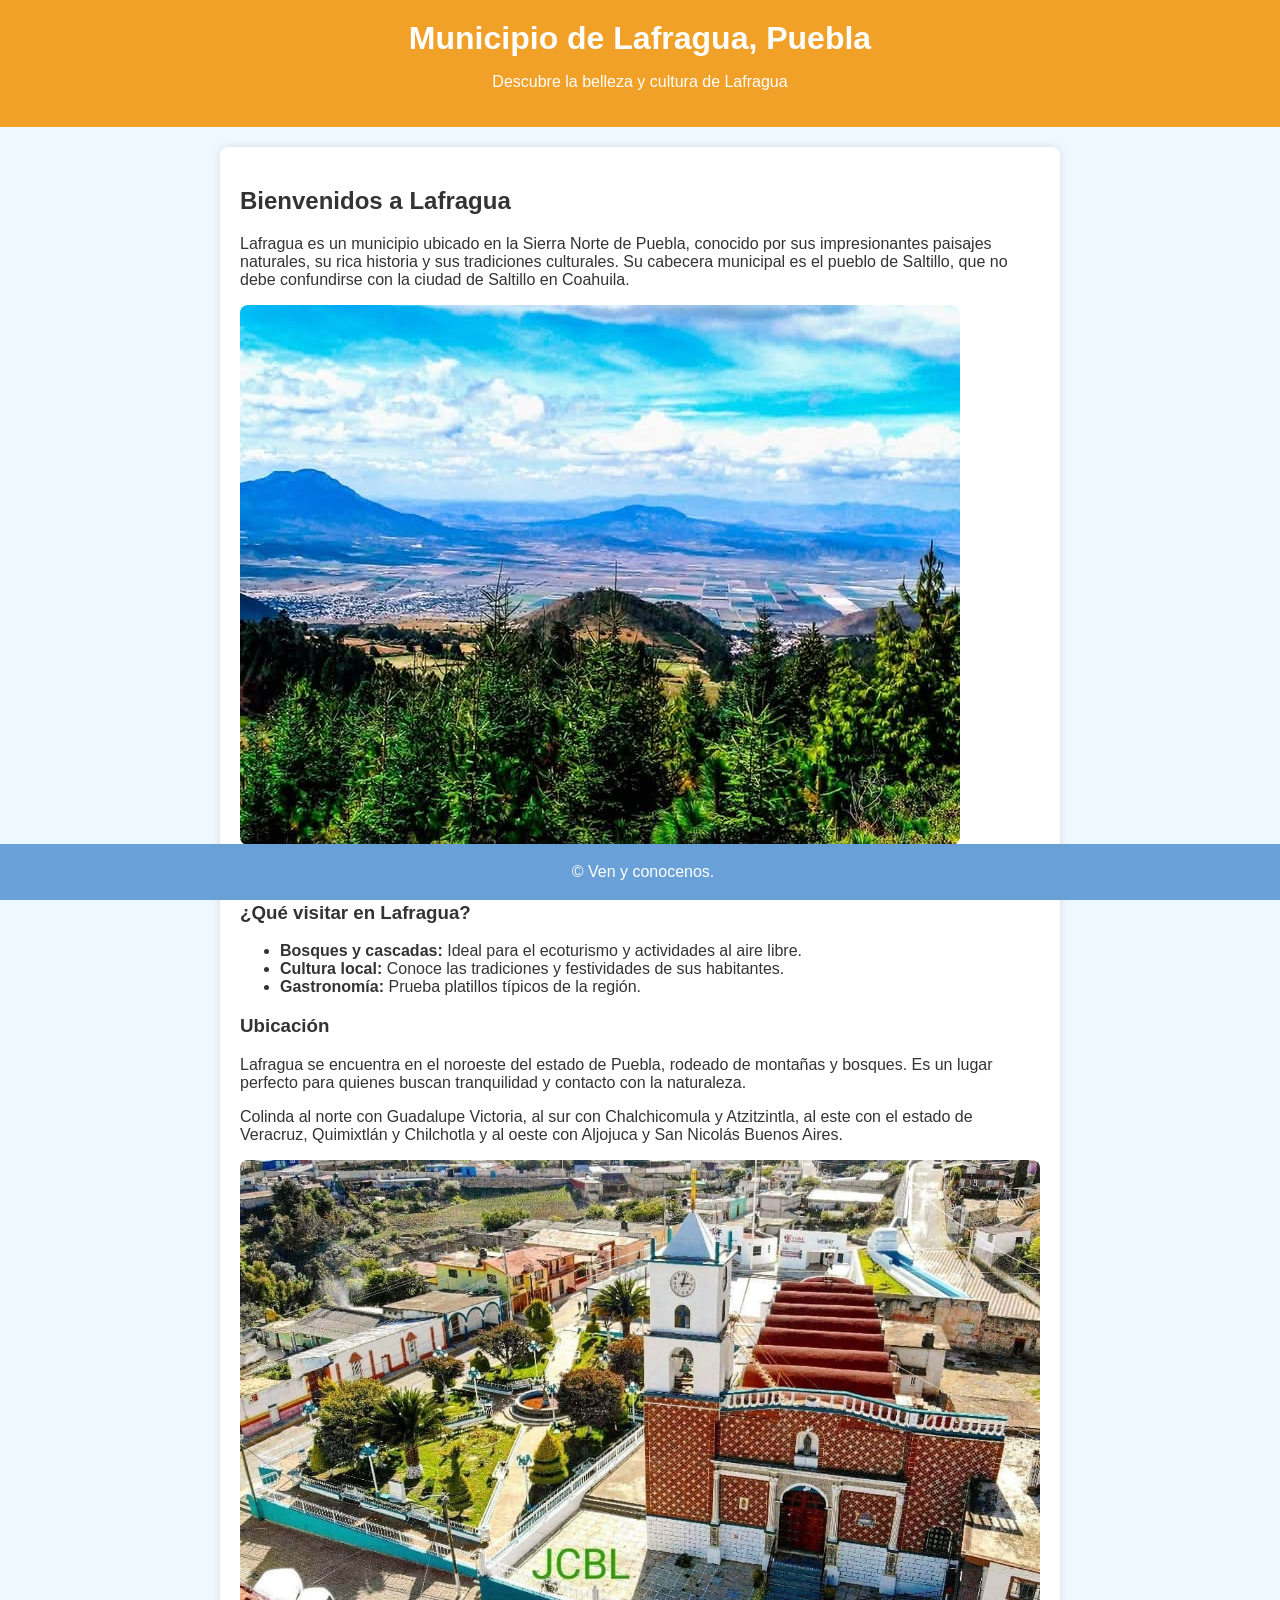
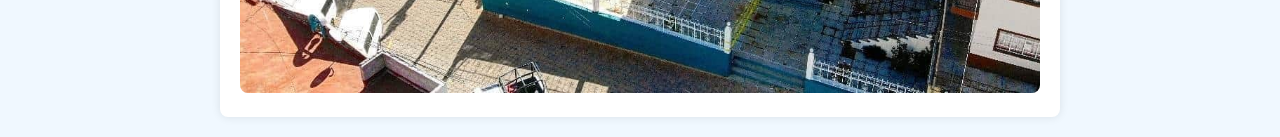
<file: saltillo.html>
<!DOCTYPE html>
<html lang="es">
<head>
    <meta charset="UTF-8">
    <meta name="viewport" content="width=device-width, initial-scale=1.0">
    <title>Municipio de Lafragua, Puebla</title>
    <style>
        body {
            font-family: Arial, sans-serif;
            background-color: #f0f8ff;
            color: #333;
            margin: 0;
            padding: 0;
        }
        header {
            background-color: #f1a128;
            color: white;
            padding: 20px;
            text-align: center;
        }
        h1 {
            margin: 0;
        }
        .container {
            max-width: 800px;
            margin: 20px auto;
            padding: 20px;
            background-color: white;
            border-radius: 8px;
            box-shadow: 0 0 10px rgba(0, 0, 0, 0.1);
        }
        img {
            max-width: 100%;
            height: auto;
            border-radius: 8px;
        }
        footer {
            text-align: center;
            padding: 3px;
            background-color: #68a0d7;
            color: white;
            position: fixed;
            bottom: 0;
            width: 100%;
        }
    </style>
</head>
<body>

    <header>
        <h1>Municipio de Lafragua, Puebla</h1>
        <p>Descubre la belleza y cultura de Lafragua</p>
    </header>

    <div class="container">
        <h2>Bienvenidos a Lafragua</h2>
        <p>
            Lafragua es un municipio ubicado en la Sierra Norte de Puebla, conocido por sus impresionantes paisajes naturales, su rica historia y sus tradiciones culturales. Su cabecera municipal es el pueblo de Saltillo, que no debe confundirse con la ciudad de Saltillo en Coahuila.
        </p>

        <img src="paisaje.jpg" alt="Paisaje de Lafragua">
        <p><i>Imagen representativa de la geografia del municupio de Lafragua.</i></p>

        <h3>¿Qué visitar en Lafragua?</h3>
        <ul>
            <li><strong>Bosques y cascadas:</strong> Ideal para el ecoturismo y actividades al aire libre.</li>
            <li><strong>Cultura local:</strong> Conoce las tradiciones y festividades de sus habitantes.</li>
            <li><strong>Gastronomía:</strong> Prueba platillos típicos de la región.</li>
        </ul>

        <h3>Ubicación</h3>
        <p>
            Lafragua se encuentra en el noroeste del estado de Puebla, rodeado de montañas y bosques. Es un lugar perfecto para quienes buscan tranquilidad y contacto con la naturaleza.
        </p>
        <p>
            Colinda al norte con Guadalupe Victoria, al sur con Chalchicomula y Atzitzintla, al este con el estado de Veracruz, Quimixtlán y Chilchotla y al oeste con Aljojuca y San Nicolás Buenos Aires.
        </p>
        <img src="lafragua4.jpg" alt="Paisaje de Lafragua">
    </div>

    <footer>
        <p>&copy; Ven y conocenos.</p>
    </footer>

</body>
</html>
</file>
